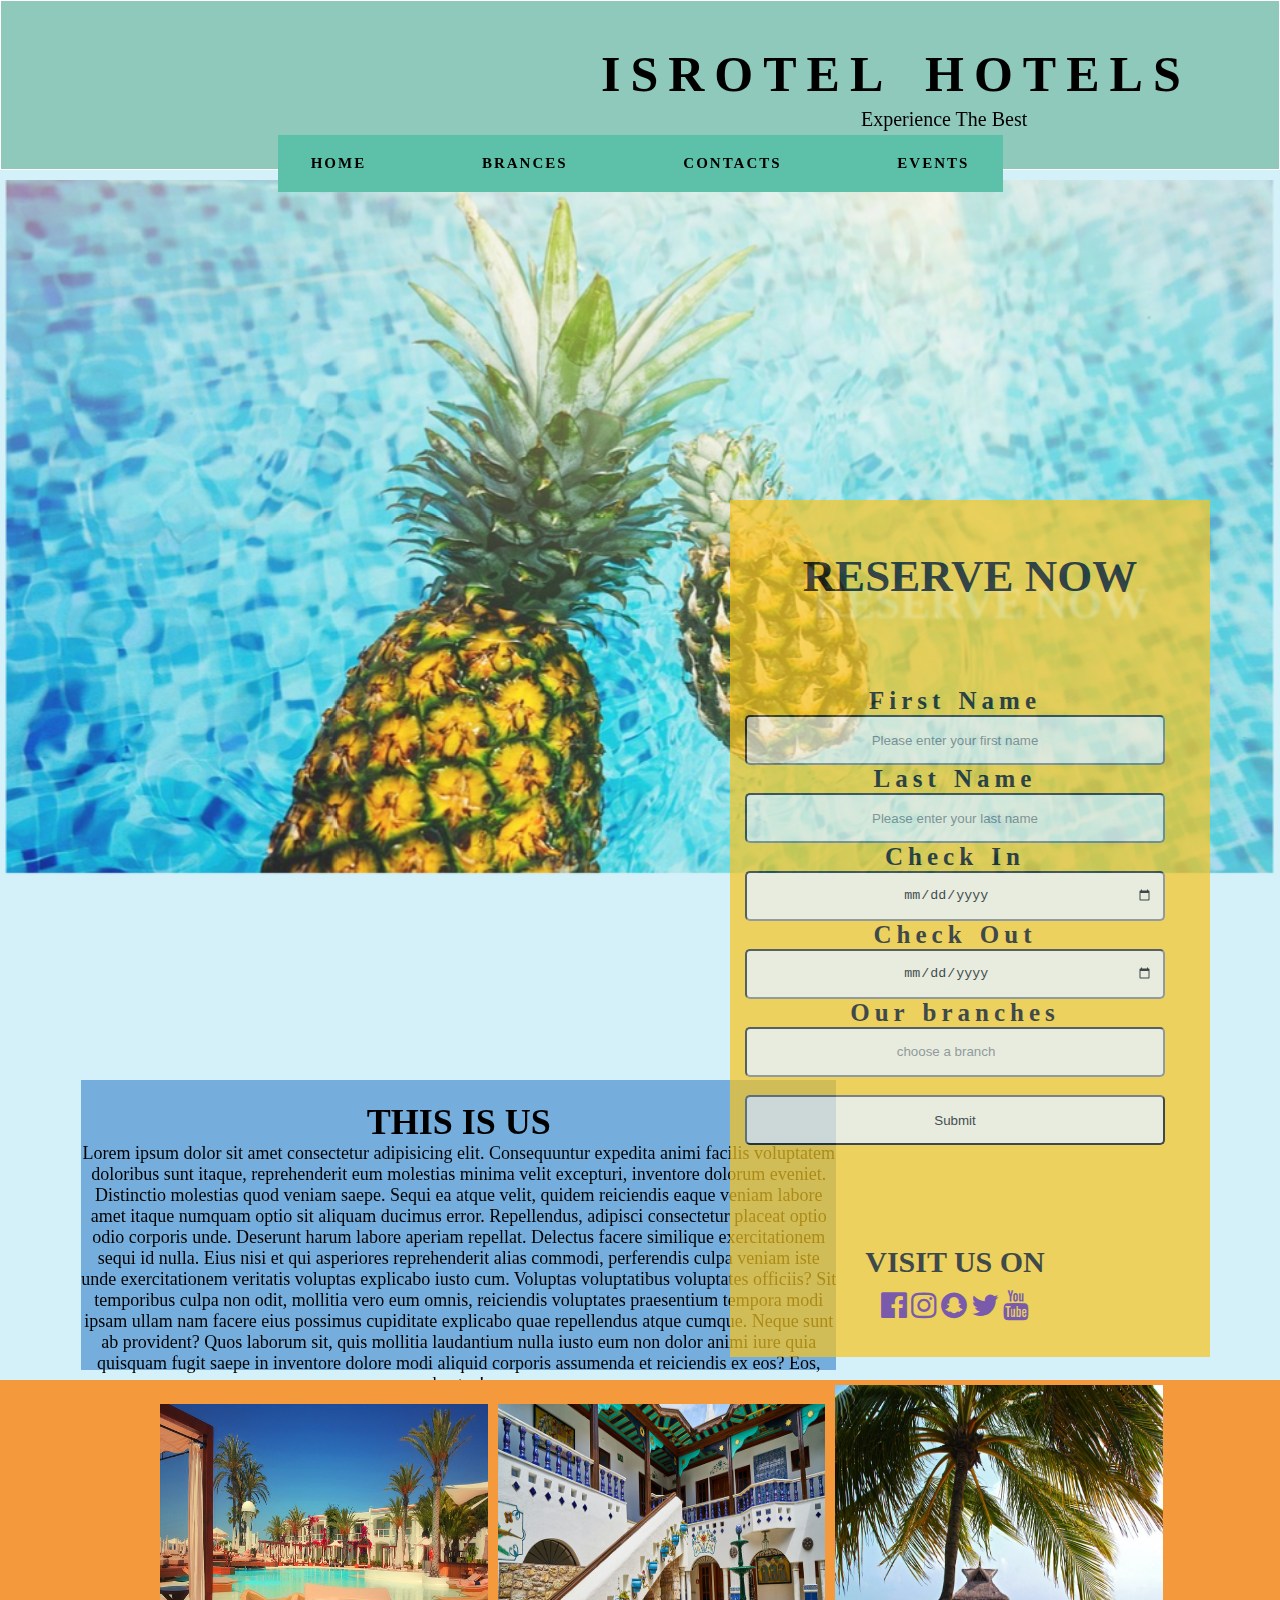
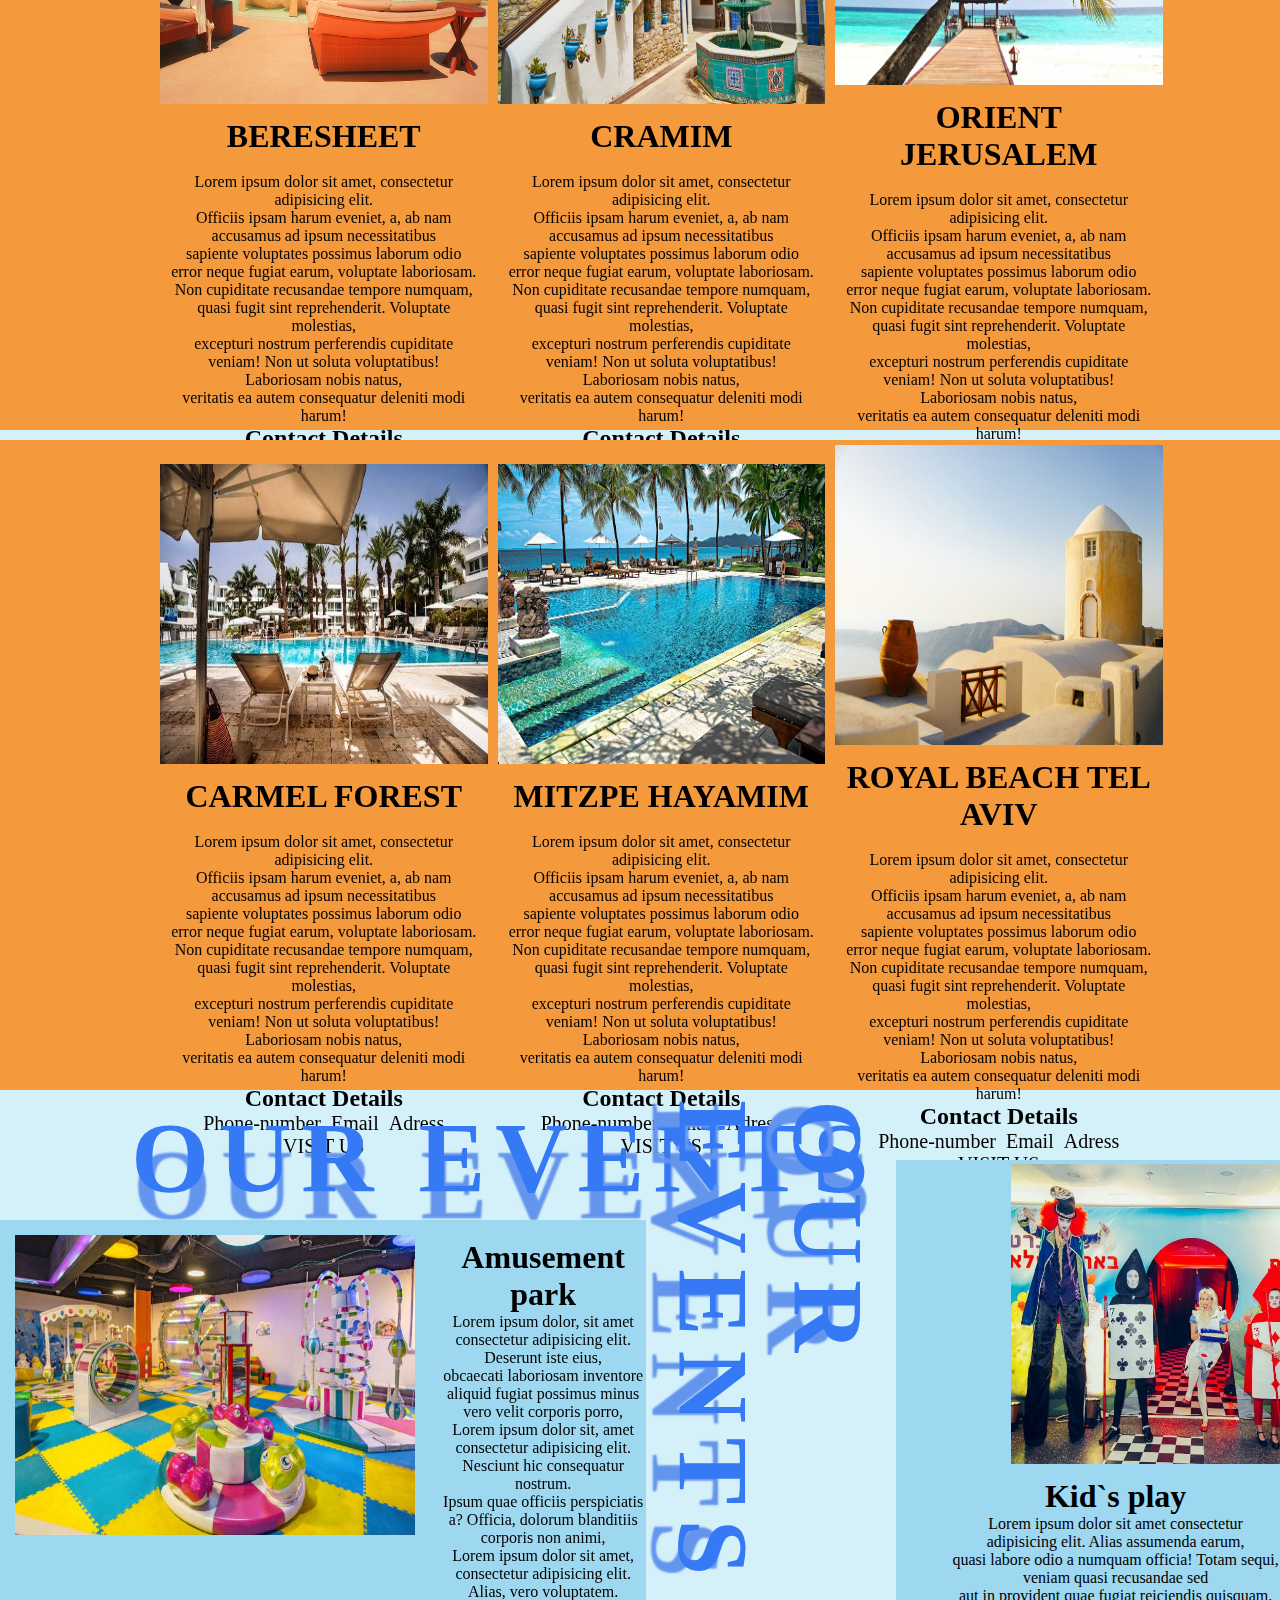
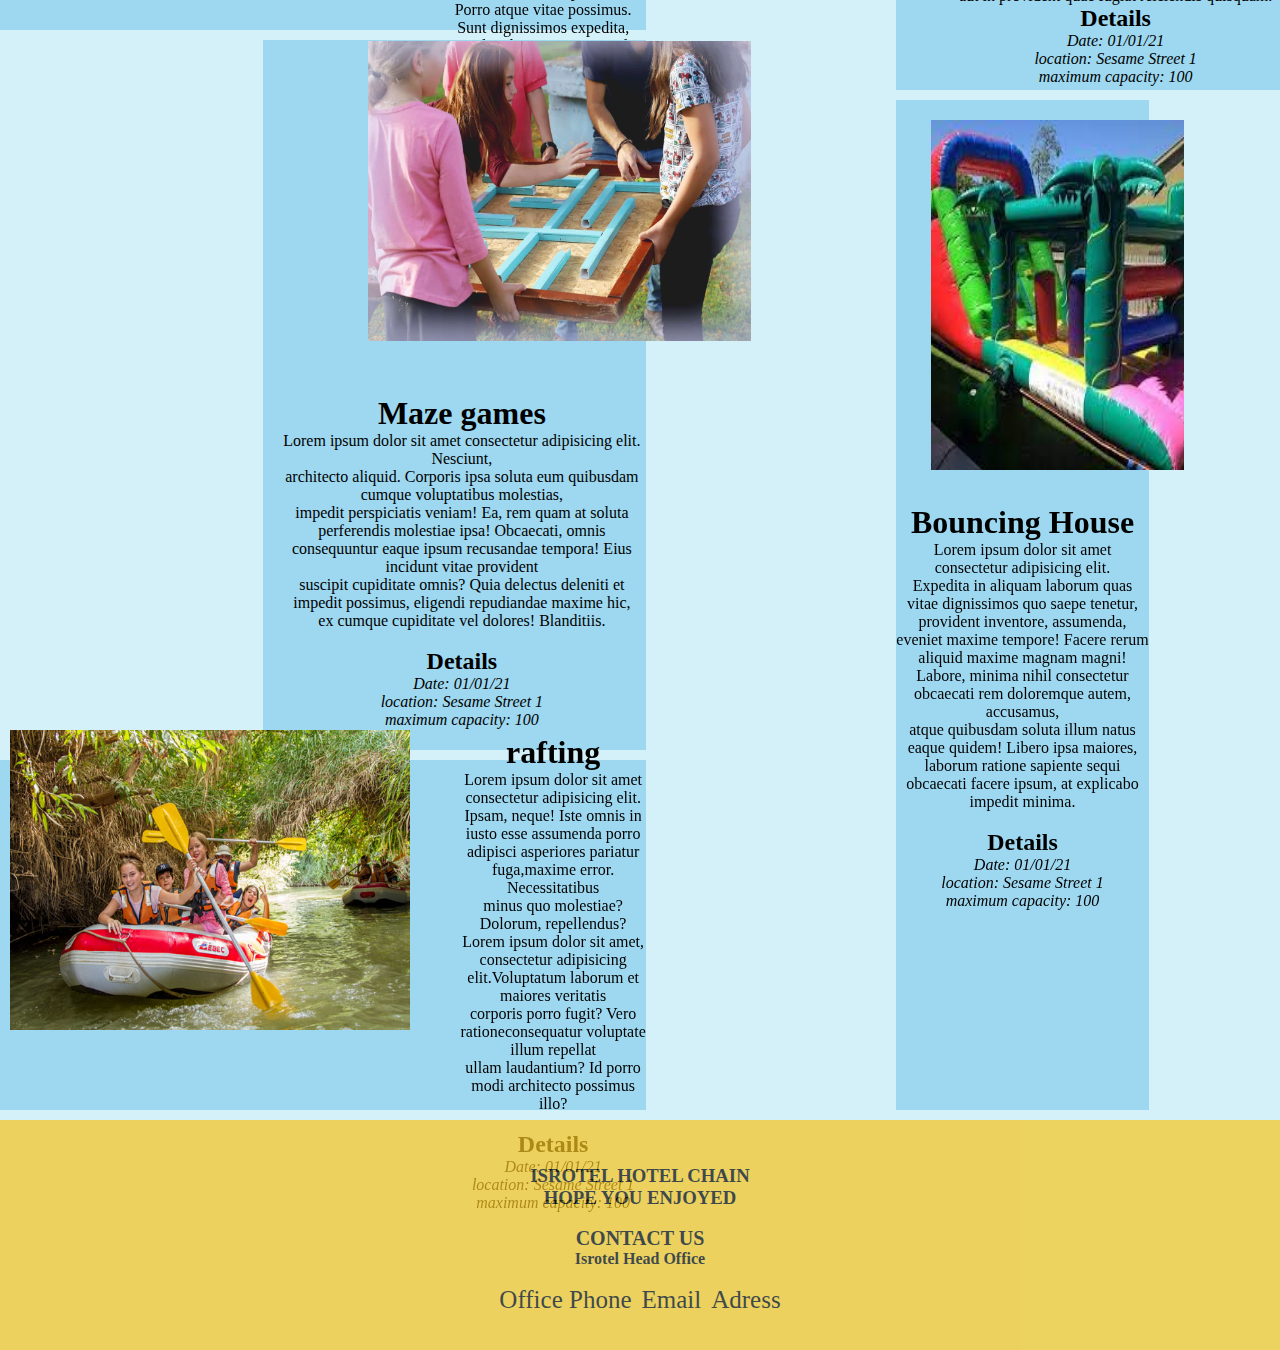
<file: index.html>
<!DOCTYPE html>
<html lang="en">
<head>
    <meta charset="UTF-8">
    <meta http-equiv="X-UA-Compatible" content="IE=edge">
    <meta name="viewport" content="width=device-width, initial-scale=1.0">
    <title>Document</title>
    <link rel="stylesheet" href="https://cdnjs.cloudflare.com/ajax/libs/font-awesome/4.7.0/css/font-awesome.min.css">
    <link href="https://fonts.googleapis.com/icon?family=Material+Icons" rel="stylesheet">
    <link rel="stylesheet" href="./style.css">
</head>
<body>
    <div class="container">
        <header class="headliner" >
                <div id="head">
                   <h1>ISROTEL HOTELS</h1>
                    <p>Experience The Best</p></div>
        </header>        
            <nav class="navbar">
                <ul>
                    <li><a href="./index.html">HOME</a></li>
                    <li><a href="#branchlist">BRANCES</a></li>
                    <li><a href="#contacts">CONTACTS</a></li>
                    <li><a href="#headevents">EVENTS</a></li>  
                </ul>
            </nav>
        <section class="headimg"></section>
        <section class="sideform">
        <h1>RESERVE NOW</h1>           
            <form>
                <label for="name">First Name</label><br>
                <input type="text" placeholder="Please enter your first name" name="name"><br>
                <label for="name">Last Name</label><br>
                <input type="text" placeholder="Please enter your last name" name="name"><br>
                <label for="CheckIN">Check In</label><br>
                <input type="date" name="CheckIN"><br>
                <label for="CheckOut">Check Out</label><br>
                <input type="date" name="CheckOut"><br>
                <label for="Brach">Our branches</label><br>
                <input list="braches" placeholder="choose a branch" name="Brach"><br>
                <datalist id="braches"><br>
                    <option value="BERESHEET"></option>                   
                    <option value="CRAMIM"></option>
                    <option value="ORIENT JERUSALEM"></option>
                    <option value="CARMEL FOREST"></option>
                    <option value="MITZPE HAYAMIM"></option>
                    <option value="ROYAL BEACH TEL AVIV"></option>
                </datalist>
                <br>
                <input type="submit">
            <section class="icons">
                <p>VISIT US ON</p>
                <ul>
                <li><a href=""><i class="fa fa-facebook-official"></i></a></li>
                <li><a href=""><i class="fa fa-instagram"></i></li></a>
                <li><a href=""><i class="fa fa-snapchat"></i></a></li>
                <li><a href=""><i class="fa fa-twitter"></i></a></li>
                <li><a href=""><i class="fa fa-youtube"></i></a></li>
                </ul>
            </section>
            </form>
            
        </section>
        <section class="main">
            <br>
            <h1>THIS IS US</h1>
            <P> Lorem ipsum dolor sit amet consectetur adipisicing elit. Consequuntur expedita animi facilis voluptatem doloribus sunt itaque, reprehenderit eum molestias minima velit excepturi, inventore dolorum eveniet. Distinctio molestias quod veniam saepe.
            Sequi ea atque velit, quidem reiciendis eaque veniam labore amet itaque numquam optio sit aliquam ducimus error. Repellendus, adipisci consectetur placeat optio odio corporis unde. Deserunt harum labore aperiam repellat.
            Delectus facere similique exercitationem sequi id nulla. Eius nisi et qui asperiores reprehenderit alias commodi, perferendis culpa veniam iste unde exercitationem veritatis voluptas explicabo iusto cum. Voluptas voluptatibus voluptates officiis?
            Sit temporibus culpa non odit, mollitia vero eum omnis, reiciendis voluptates praesentium tempora modi ipsam ullam nam facere eius possimus cupiditate explicabo quae repellendus atque cumque. Neque sunt ab provident?
            Quos laborum sit, quis mollitia laudantium nulla iusto eum non dolor animi iure quia quisquam fugit saepe in inventore dolore modi aliquid corporis assumenda et reiciendis ex eos? Eos, beatae!
        </section>    
            <section id="branchlist" class="imgGallary">
                <div class="branchimg">        
                <img src="./IMAGES/resort-.jpg" width="500px" height="300px" alt="mitzpe hotel img">
                <div class="imgH">
                        <p><h1>BERESHEET</h1></br>
                        Lorem ipsum dolor sit amet, consectetur adipisicing elit.<br>
                            Officiis ipsam harum eveniet, a, ab nam accusamus ad ipsum necessitatibus<br>
                            sapiente voluptates possimus laborum odio error neque fugiat earum, voluptate laboriosam.<br>
                            Non cupiditate recusandae tempore numquam, quasi fugit sint reprehenderit. Voluptate molestias,<br>
                            excepturi nostrum perferendis cupiditate veniam! Non ut soluta voluptatibus! Laboriosam nobis natus,<br>
                            veritatis ea autem consequatur deleniti modi harum!<br>
                            <h2>Contact Details</h2>
                            <a href="https://wa.me/97286598000">Phone-number</a>
                            <a href="mailto:userBR-GSRV1@isrotel.co.il">Email</a>
                            <a href="https://goo.gl/maps/JiY5EsJdCJjMgW939">Adress</a><br>
                            <a href="./bereshit.html">VISIT US</a>
                        </p> 
                        </div>   
                    </div>
                <div class="branchimg">
                    <img src="./IMAGES/hotel-2.jpg" width="500px" height="300px" alt="mitzpe hotel img">
                    <div class="imgH">
                        <p><h1>CRAMIM</h1><br>
                        Lorem ipsum dolor sit amet, consectetur adipisicing elit.<br>
                            Officiis ipsam harum eveniet, a, ab nam accusamus ad ipsum necessitatibus<br>
                            sapiente voluptates possimus laborum odio error neque fugiat earum, voluptate laboriosam.<br>
                            Non cupiditate recusandae tempore numquam, quasi fugit sint reprehenderit. Voluptate molestias,<br>
                            excepturi nostrum perferendis cupiditate veniam! Non ut soluta voluptatibus! Laboriosam nobis natus,<br>
                            veritatis ea autem consequatur deleniti modi harum!<br>
                            <h2>Contact Details</h2>
                            <a href="https://wa.me/97225489800">Phone-number</a>
                            <a href="mailto:Cr-gsrv@isrotel.co.il">Email</a>
                            <a href="https://goo.gl/maps/iyrNCNXXEiLzd2YM7">Adress</a><br>
                            <a href="./CRAMIM/cramim.html">VISIT US</a>
                        </p>
                    </div>
                </div>

                <div class="branchimg">
                    <img src="./IMAGES/beach-.jpg" width="500px" height="300px" alt="mitzpe hotel img">
                    <div class="imgH">
                        <p><h1>ORIENT JERUSALEM</h1><br>
                        Lorem ipsum dolor sit amet, consectetur adipisicing elit.<br>
                            Officiis ipsam harum eveniet, a, ab nam accusamus ad ipsum necessitatibus<br>
                            sapiente voluptates possimus laborum odio error neque fugiat earum, voluptate laboriosam.<br>
                            Non cupiditate recusandae tempore numquam, quasi fugit sint reprehenderit. Voluptate molestias,<br>
                            excepturi nostrum perferendis cupiditate veniam! Non ut soluta voluptatibus! Laboriosam nobis natus,<br>
                            veritatis ea autem consequatur deleniti modi harum!<br>
                            <h2>Contact Details</h2>
                            <a href="https://wa.me/97225699090">Phone-number</a>
                            <a href="mailto:DanielA@isrotel.co.il ">Email</a>
                            <a href="https://goo.gl/maps/wKkCfSAiiq2TgwDc7">Adress</a><br>
                            <a href="./ORIENT JERUSALEM/index.html">VISIT US</a>
                        </p>
                    </div>
                </div>
            </section>


            <section class="branchGallary">
                <div class="branches">
                    <img src="./IMAGES/Astral palma2.jpg" width="500px" height="300px" alt="mitzpe hotel img">
                    <div class="imgcards">
                        <p><h1>CARMEL FOREST</h1><br>
                         Lorem ipsum dolor sit amet, consectetur adipisicing elit.<br>
                            Officiis ipsam harum eveniet, a, ab nam accusamus ad ipsum necessitatibus<br>
                            sapiente voluptates possimus laborum odio error neque fugiat earum, voluptate laboriosam.<br>
                            Non cupiditate recusandae tempore numquam, quasi fugit sint reprehenderit. Voluptate molestias,<br>
                            excepturi nostrum perferendis cupiditate veniam! Non ut soluta voluptatibus! Laboriosam nobis natus,<br>
                            veritatis ea autem consequatur deleniti modi harum!<br>
                            <h2>Contact Details</h2>
                            <a href="https://wa.me/97286598000">Phone-number</a>
                            <a href="mailto:userBR-GSRV1@isrotel.co.il">Email</a>
                            <a href="https://goo.gl/maps/JiY5EsJdCJjMgW939">Adress</a><br>
                            <a href="#">VISIT US</a>
                        </p>
                    </div>
                </div>
                
                <div class="branches">
                    <img src="./IMAGES/swimming.jpg" width="500px" height="300px" alt="mitzpe hotel img">
                    <div class="imgcards">
                        <p><h1>MITZPE HAYAMIM</h1><br>
                        Lorem ipsum dolor sit amet, consectetur adipisicing elit.<br>
                            Officiis ipsam harum eveniet, a, ab nam accusamus ad ipsum necessitatibus<br>
                            sapiente voluptates possimus laborum odio error neque fugiat earum, voluptate laboriosam.<br>
                            Non cupiditate recusandae tempore numquam, quasi fugit sint reprehenderit. Voluptate molestias,<br>
                            excepturi nostrum perferendis cupiditate veniam! Non ut soluta voluptatibus! Laboriosam nobis natus,<br>
                            veritatis ea autem consequatur deleniti modi harum!<br>
                            <h2>Contact Details</h2>
                            <a href="https://wa.me/97286598000">Phone-number</a>
                            <a href="mailto:userBR-GSRV1@isrotel.co.il">Email</a>
                            <a href="https://goo.gl/maps/JiY5EsJdCJjMgW939">Adress</a><br>
                            <a href="#">VISIT US</a>
                        </p>
                    </div>
                </div>

                <div class="branches">

                    <img src="./IMAGES/building-.jpg" width="500px" height="300px" alt="mitzpe hotel img">
                    <div class="imgcards">
                        <p><h1>ROYAL BEACH TEL AVIV</h1><br>
                        Lorem ipsum dolor sit amet, consectetur adipisicing elit.<br>
                            Officiis ipsam harum eveniet, a, ab nam accusamus ad ipsum necessitatibus<br>
                            sapiente voluptates possimus laborum odio error neque fugiat earum, voluptate laboriosam.<br>
                            Non cupiditate recusandae tempore numquam, quasi fugit sint reprehenderit. Voluptate molestias,<br>
                            excepturi nostrum perferendis cupiditate veniam! Non ut soluta voluptatibus! Laboriosam nobis natus,<br>
                            veritatis ea autem consequatur deleniti modi harum!<br>
                            <h2>Contact Details</h2>
                            <a href="https://wa.me/97286598000">Phone-number</a>
                            <a href="mailto:userBR-GSRV1@isrotel.co.il">Email</a>
                            <a href="https://goo.gl/maps/JiY5EsJdCJjMgW939">Adress</a><br>
                            <a href="#">VISIT US</a>
                        </p>
                    </div>
                </div>
            </section>
            <div id="headevents"><h1>OUR EVENTS</h1></div>
            <div id="headeventsvlr"><h1>OUR EVENTS</h1></div>
            <section class="imgEventOne">
                <div id="event">
                    <img src="./IMAGES/KIDS-ATTRACTONS-4.jpg" width="400px" height="300px">
                    <div class="imgtext"><h1>Amusement park</h1>
                    <p>Lorem ipsum dolor, sit amet consectetur adipisicing elit. Deserunt iste eius,<br>
                         obcaecati laboriosam inventore aliquid fugiat possimus minus vero velit corporis porro,<br>
                         Lorem ipsum dolor sit, amet consectetur adipisicing elit. Nesciunt hic consequatur nostrum. <br>
                         Ipsum quae officiis perspiciatis a? Officia, dolorum blanditiis corporis non animi,<br>
                          Lorem ipsum dolor sit amet, consectetur adipisicing elit. Alias, vero voluptatem. <br>
                          Porro atque vitae possimus. Sunt dignissimos expedita, repudiandae tempora aut odit beatae <br>
                          tempore eius dolores ratione itaque voluptas reiciendis. quae doloremque quidem earum esse laudantium dolorem.<br>
                           dolorem mollitia assumenda veritatis eaque beatae nisi doloremque!</p><br>
                           <h2>Details</h2>
                           <address>
                               Date: 01/01/21<br>
                               location: Sesame Street 1<br>
                               maximum capacity: 100<br>
                           </address>
                    </div>
                </div>
            </section>

            <section class="imgEventTwo">
                <div id="event">
                    <img src="./IMAGES/הצגת ילדים.jpg" width="400px" height="300px">
                    <div class="imgtext"><h1>Kid`s play</h1>
                    <p>Lorem ipsum dolor sit amet consectetur adipisicing elit. Alias assumenda earum,<br>
                         quasi labore odio a numquam officia! Totam sequi, veniam quasi recusandae sed<br>
                          aut in provident quae fugiat reiciendis quisquam.<br>
                          <h2>Details</h2>
                          <address>
                              Date: 01/01/21<br>
                              location: Sesame Street 1<br>
                              maximum capacity: 100<br>
                          </address>
                </div>
            </section>   
            
            <section class="imgEventThree">
                <div id="event">
                    <img src="./IMAGES/compressed.jpg" width="400px" height="300px">
                    <div class="imgtext"><h1>Maze games</h1>
                    <p>Lorem ipsum dolor sit amet consectetur adipisicing elit. Nesciunt, <br>
                        architecto aliquid. Corporis ipsa soluta eum quibusdam cumque voluptatibus molestias,<br>
                         impedit perspiciatis veniam! Ea, rem quam at soluta perferendis molestiae ipsa!
                    Obcaecati, omnis consequuntur eaque ipsum recusandae tempora! Eius incidunt vitae provident<br>
                     suscipit cupiditate omnis? Quia delectus deleniti et impedit possimus, eligendi repudiandae maxime hic,<br>
                      ex cumque cupiditate vel dolores! Blanditiis.</p><br>
                      <h2>Details</h2>
                            <address>
                                Date: 01/01/21<br>
                                location: Sesame Street 1<br>
                                maximum capacity: 100<br>
                            </address>
                    </div>
                </div>
            </section>


            <section class="imgEventFour">
                <div id="event">
                    <img src="./IMAGES/download.jpeg" width="350px" height="350px">
                    <div class="imgtext"><h1>Bouncing House</h1>
                    <p>Lorem ipsum dolor sit amet consectetur adipisicing elit.<br>
                        Expedita in aliquam laborum quas vitae dignissimos quo saepe tenetur, <br>
                        provident inventore, assumenda, eveniet maxime tempore! Facere rerum aliquid maxime magnam magni!<br>
                    Labore, minima nihil consectetur obcaecati rem doloremque autem, accusamus,<br>
                     atque quibusdam soluta illum natus eaque quidem! Libero ipsa maiores,<br>
                     laborum ratione sapiente sequi obcaecati facere ipsum, at explicabo impedit minima.</p><br>
                     <h2>Details</h2>
                     <address>
                         Date: 01/01/21<br>
                         location: Sesame Street 1<br>
                         maximum capacity: 100<br>
                     </address>
                    </div>
                </div>
            </section>

            <section class="imgEventFifth">
                <div id="event">
                    <img src="./IMAGES/galil-attractions.jpg" width="400px" height="300px">
                    <div class="imgtext"><h1>rafting</h1>
                    <p>Lorem ipsum dolor sit amet consectetur adipisicing elit.<br>
                         Ipsam, neque! Iste omnis in iusto esse assumenda porro<br> 
                          adipisci asperiores pariatur fuga,maxime error. Necessitatibus<br> 
                          minus quo molestiae? Dolorum, repellendus? Lorem ipsum dolor sit amet,<br> 
                          consectetur adipisicing elit.Voluptatum laborum et maiores veritatis<br>  
                          corporis porro fugit? Vero rationeconsequatur voluptate illum repellat<br>
                            ullam laudantium? Id porro modi architecto possimus illo?</p><br>
                            <h2>Details</h2>
                            <address>
                                Date: 01/01/21<br>
                                location: Sesame Street 1<br>
                                maximum capacity: 100<br>
                            </address>
                        </div>
                </div>
            </section>


            <footer>
                <h3>ISROTEL HOTEL CHAIN<br>
                HOPE YOU ENJOYED</h3><br>
                <p id="contacts">CONTACT US</p>
                <h4>Isrotel Head Office</h4><br>
                <a href="https://wa.me/97286303381">Office Phone</a>                
                <a href="mailto:AvivitA@Isrotel.co.il">Email</a>
                <a href="https://goo.gl/maps/cJ5DqWBBvzRcV4bq5">Adress</a></p>
            
    </div>
</body>
</html>
</file>
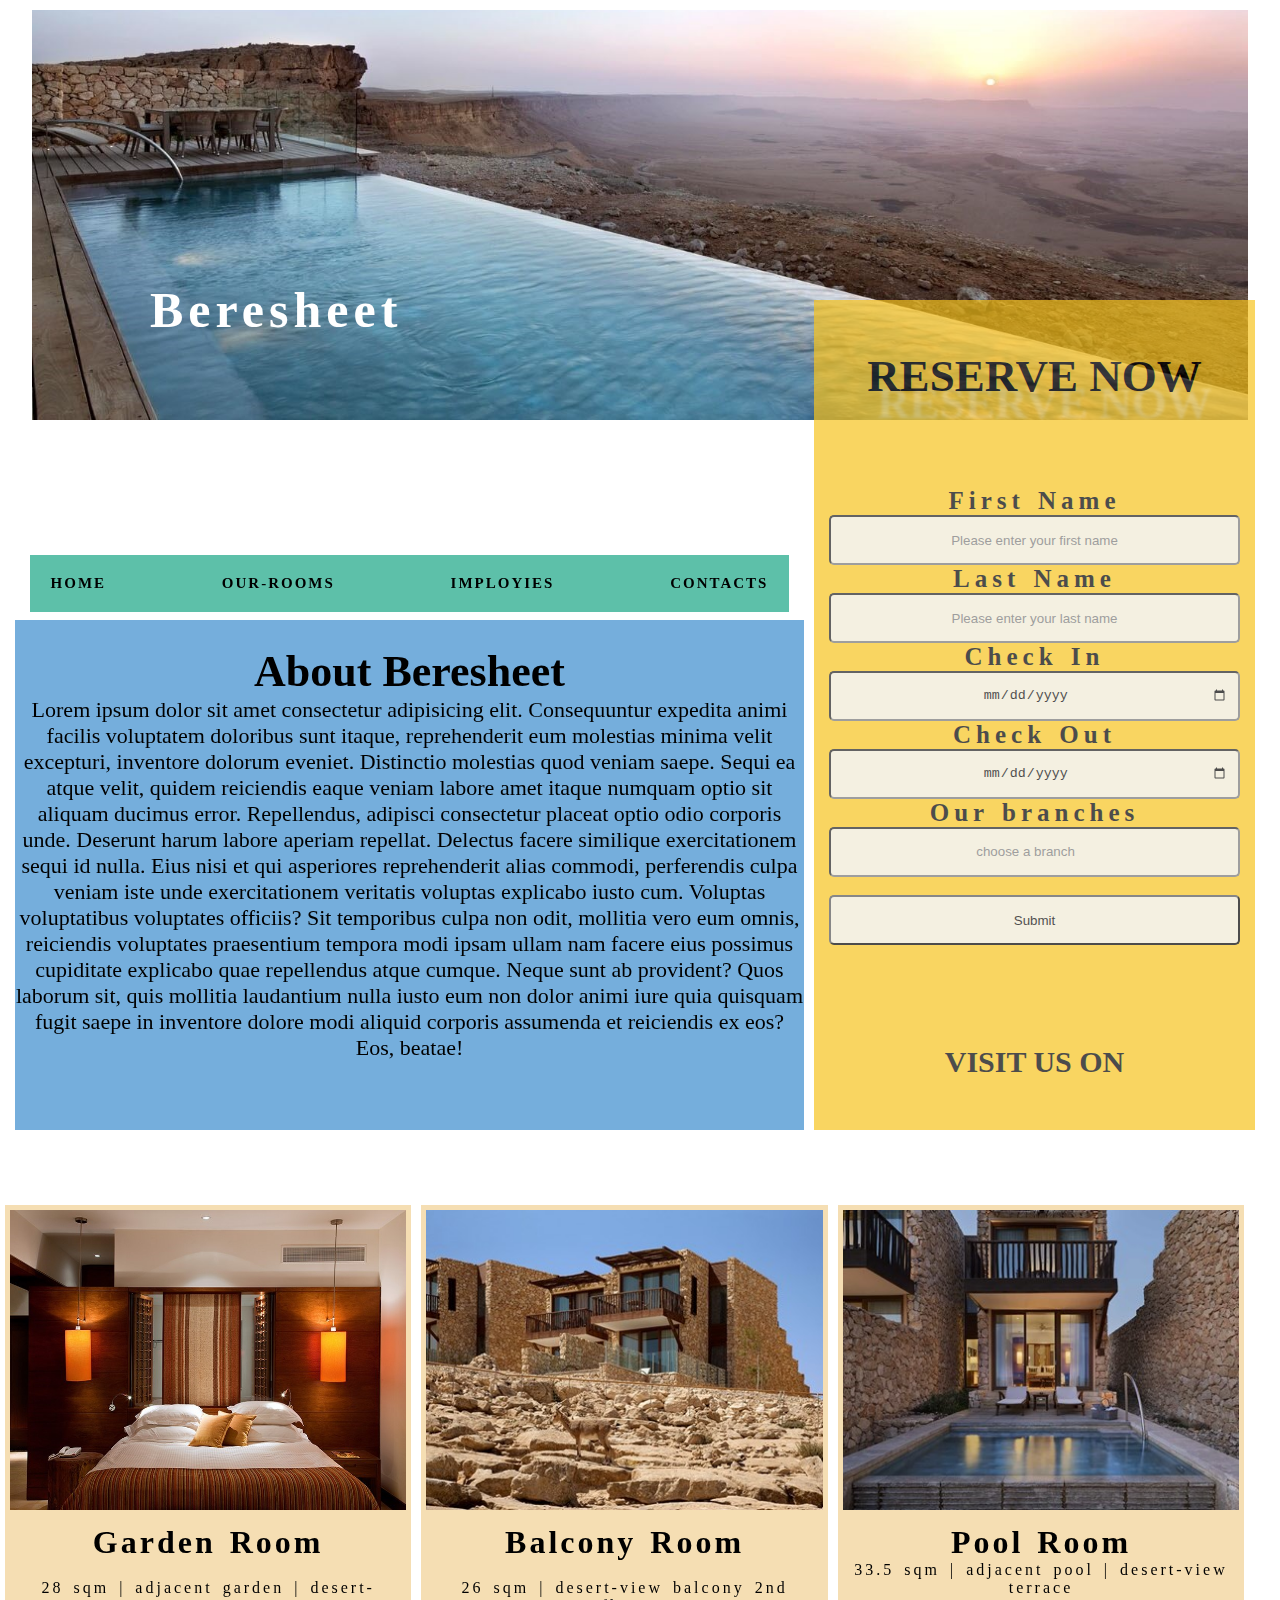
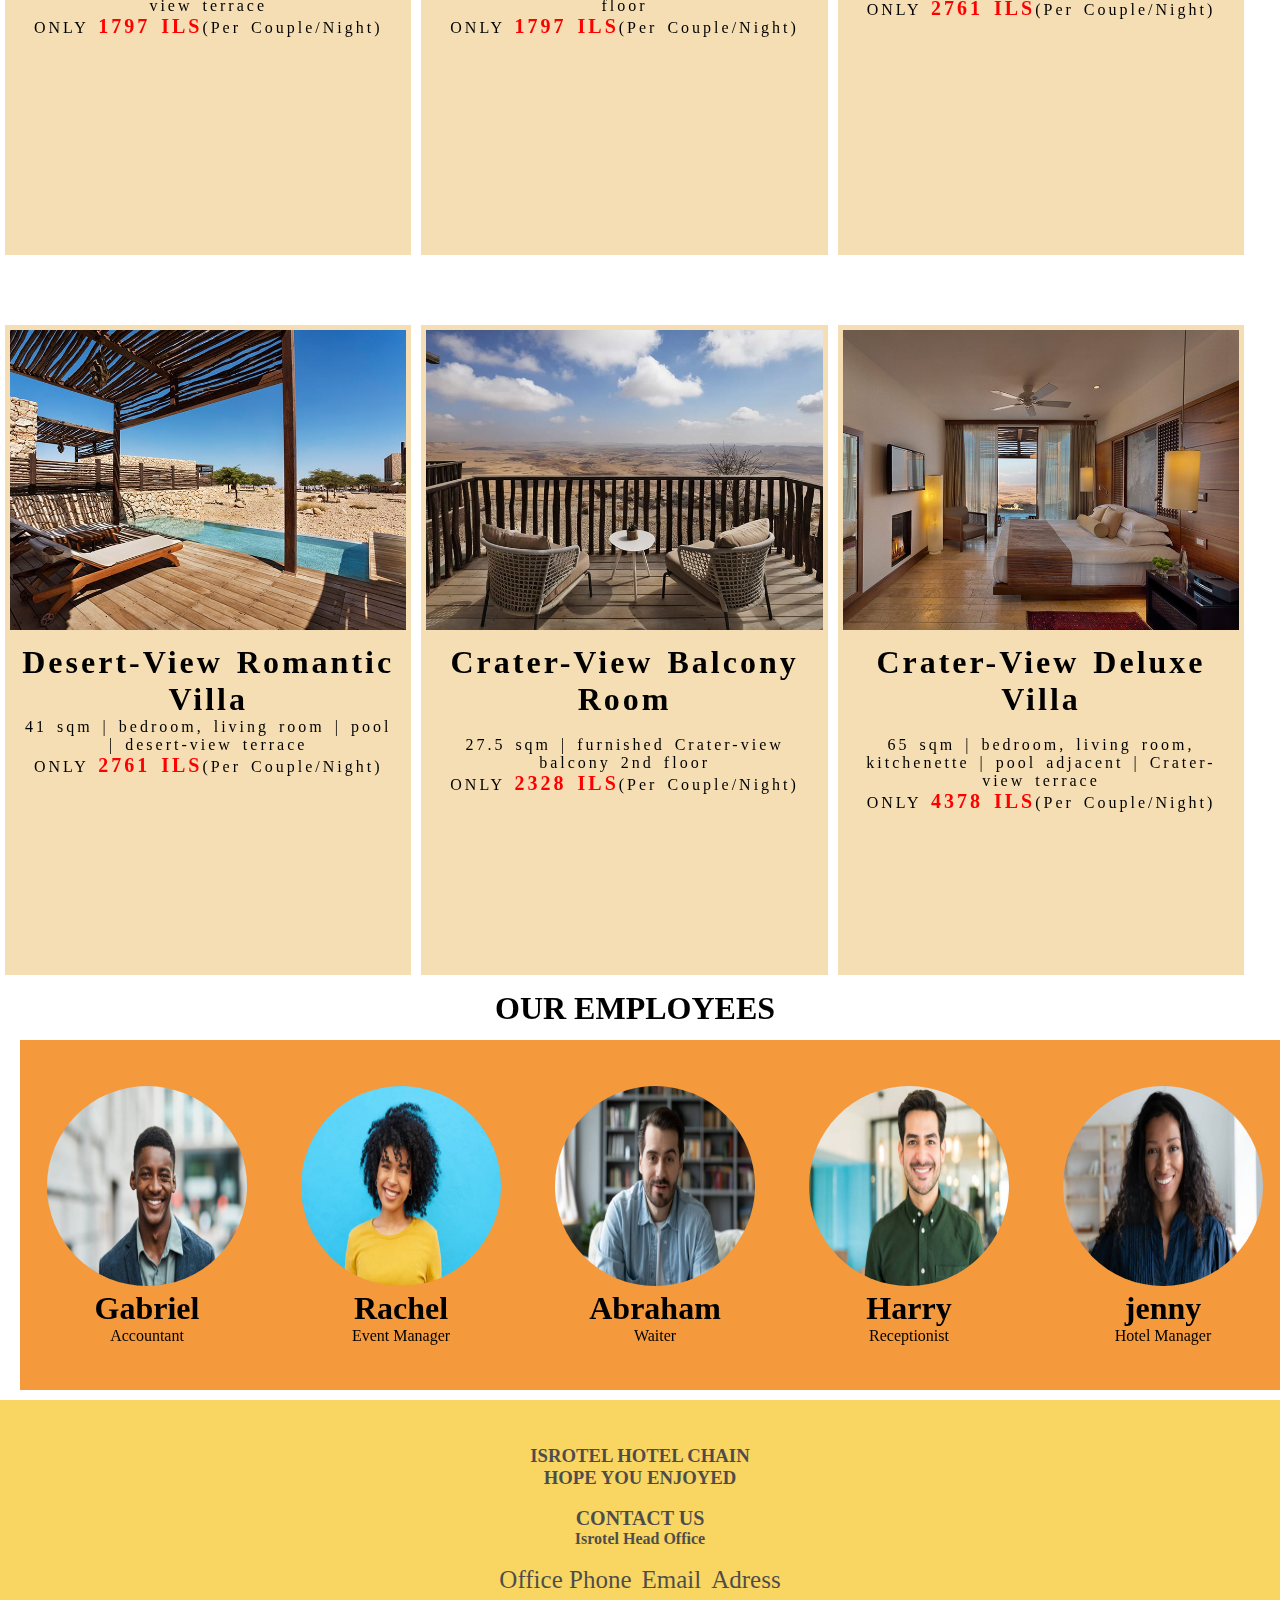
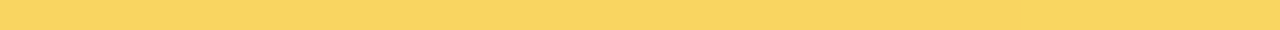
<file: BERESHIT/index.html>
<!DOCTYPE html>
<html lang="en">
<head>
    <meta charset="UTF-8">
    <meta http-equiv="X-UA-Compatible" content="IE=edge">
    <meta name="viewport" content="width=device-width, initial-scale=1.0">
    <title>Document</title>
    <link rel="stylesheet" href="./style.css">
</head>
<body>
    <div class="container">
        <header class="headimg" >
                <div id="head">
                   <h1>Beresheet</h1>
                </div>
        </header>        
            <nav class="navbar">
                <ul>
                    <li><a href="../index.html">HOME</a></li>
                    <li><a href="#roomslist">OUR-ROOMS</a></li>
                    <li><a href="#headimployee">IMPLOYIES</a></li>
                    <li><a href="#contacts">CONTACTS</a></li>
                </ul>
            </nav>
        <section class="sideform">
        <h1>RESERVE NOW</h1>           
            <form>
                <label for="name">First Name</label><br>
                <input type="text" placeholder="Please enter your first name" name="name"><br>
                <label for="name">Last Name</label><br>
                <input type="text" placeholder="Please enter your last name" name="name"><br>
                <label for="CheckIN">Check In</label><br>
                <input type="date" name="CheckIN"><br>
                <label for="CheckOut">Check Out</label><br>
                <input type="date" name="CheckOut"><br>
                <label for="Brach">Our branches</label><br>
                <input list="braches" placeholder="choose a branch" name="Brach"><br>
                <datalist id="braches"><br>
                    <option value="BERESHEET"></option>                   
                    <option value="CRAMIM"></option>
                    <option value="ORIENT JERUSALEM"></option>
                    <option value="CARMEL FOREST"></option>
                    <option value="MITZPE HAYAMIM"></option>
                    <option value="ROYAL BEACH TEL AVIV"></option>
                </datalist>
                <br>
                <input type="submit">
            <section class="icons">
                <p>VISIT US ON</p>
                <ul>
                <li><a href=""><i class="fa fa-facebook-official"></i></a></li>
                <li><a href=""><i class="fa fa-instagram"></i></li></a>
                <li><a href=""><i class="fa fa-snapchat"></i></a></li>
                <li><a href=""><i class="fa fa-twitter"></i></a></li>
                <li><a href=""><i class="fa fa-youtube"></i></a></li>
                </ul>
            </section>
            </form>
        </section>
            <section class="main">
                <br>
                <h1>About Beresheet</h1>
                <P> Lorem ipsum dolor sit amet consectetur adipisicing elit. Consequuntur expedita animi facilis voluptatem doloribus sunt itaque, reprehenderit eum molestias minima velit excepturi, inventore dolorum eveniet. Distinctio molestias quod veniam saepe.
                Sequi ea atque velit, quidem reiciendis eaque veniam labore amet itaque numquam optio sit aliquam ducimus error. Repellendus, adipisci consectetur placeat optio odio corporis unde. Deserunt harum labore aperiam repellat.
                Delectus facere similique exercitationem sequi id nulla. Eius nisi et qui asperiores reprehenderit alias commodi, perferendis culpa veniam iste unde exercitationem veritatis voluptas explicabo iusto cum. Voluptas voluptatibus voluptates officiis?
                Sit temporibus culpa non odit, mollitia vero eum omnis, reiciendis voluptates praesentium tempora modi ipsam ullam nam facere eius possimus cupiditate explicabo quae repellendus atque cumque. Neque sunt ab provident?
                Quos laborum sit, quis mollitia laudantium nulla iusto eum non dolor animi iure quia quisquam fugit saepe in inventore dolore modi aliquid corporis assumenda et reiciendis ex eos? Eos, beatae!
            </section>    
            <section id="roomslist" class="imgGallary">
                <div id="first" class="branchimg">        
                <img src="../IMAGES/bereshit room1.jpg" width="500px" height="300px">
                <div class="imgH">
                        <h1>Garden Room</h1></br>
                        <p>28 sqm | adjacent garden | desert-view terrace</p>
                        <p>ONLY <strong><b>1797 ILS</b></strong>(Per Couple/Night) </p>
                    </div>   
                </div>
                <div id="second" class="branchimg">
                    <img src="../IMAGES/beresheet room 2.jpg" width="500px" height="300px">
                    <div class="imgH">
                        <h1>Balcony Room</h1><br>
                        <p>26 sqm | desert-view balcony 2nd floor</p>
                        <p>ONLY <strong><b>1797 ILS</b></strong>(Per Couple/Night) </p>
                    </div>
                </div>

                <div id="third" class="branchimg">
                    <img src="../IMAGES/beresheet room 3.jpg" width="500px" height="300px">
                    <div class="imgH">
                        <h1>Pool Room</h1>
                            <p>33.5 sqm | adjacent pool | desert-view terrace</p>
                            <p>ONLY <strong><b>2761 ILS</b></strong>(Per Couple/Night) </p>
                        </p>
                    </div>
                </div>
            </section>


            <section class="branchGallary">
                <div id="fourth" class="branches">
                    <img src="../IMAGES/beresheet room 4.jpg" width="500px" height="300px">
                    <div class="imgcards">
                       <h1>Desert-View Romantic Villa </h1>
                        <p>41 sqm | bedroom, living room | pool | desert-view terrace</p>
                        <p>ONLY <strong><b>2761 ILS</b></strong>(Per Couple/Night) </p>
                    </div>
                </div>
                
                <div id="fifth" class="branches">
                    <img src="../IMAGES/beresheet room 5.jpg" width="500px" height="300px">
                    <div class="imgcards">
                        <h1>Crater-View Balcony Room</h1><br>
                        <p>27.5 sqm | furnished Crater-view balcony 2nd floor</p>
                        <p>ONLY <strong><b>2328 ILS</b></strong>(Per Couple/Night) </p>
                    </div>
                </div>

                <div id="sixth" class="branches">

                    <img src="../IMAGES/beresheet room 6.jpg" width="500px" height="300px">
                    <div class="imgcards">
                        <h1>Crater-View Deluxe Villa</h1><br>
                       <p>65 sqm | bedroom, living room, kitchenette | pool adjacent | Crater-view terrace</p>
                       <p>ONLY <strong><b>4378 ILS</b></strong>(Per Couple/Night) </p>
                    </div>
                </div>
            </section>

            <div id="headimployee"><h1>OUR EMPLOYEES</h1></div>
            <section class="employees">
                <div id="first" class="employee">        
                    <img src="../IMAGES/person1.jpg" width="200px" height="200px">
                    <div class="imgD">
                            <h1>Gabriel</h1>
                            <p>Accountant</p>
                            </div>   
                        </div>


                        <div id="second" class="employee">        
                            <img src="../IMAGES/person2.jpg" width="200px" height="200px">
                            <div class="imgD">
                                    <h1>Rachel</h1>
                                    <p>Event Manager</p>
                                    </div>   
                                </div>


                                <div id="third" class="employee">        
                                    <img src="../IMAGES/person3.jpg" width="200px" height="200px">
                                    <div class="imgD">
                                           <h1>Abraham</h1>
                                           <p>Waiter</p>
                                            </div>   
                                        </div>

                                        <div id="fourth" class="employee">        
                                            <img src="../IMAGES/person 4.jpg" width="200px" height="200px">
                                            <div class="imgD">
                                                   <h1>Harry</h1>
                                                   <p>Receptionist</p>
                                                    </div>   
                                                </div>
                                                <div id="fifth" class="employee">        
                                                    <img src="../IMAGES/person 5.jpg" width="200px" height="200px">
                                                    <div class="imgD">
                                                           <h1>jenny</h1>
                                                           <p>Hotel Manager</p>
                                                            </div>   
                                                        </div>
            </section>
            <footer>
                <h3>ISROTEL HOTEL CHAIN<br>
                HOPE YOU ENJOYED</h3><br>
                <p id="contacts">CONTACT US</p>
                <h4>Isrotel Head Office</h4><br>
                <a href="https://wa.me/97286303381">Office Phone</a>                
                <a href="mailto:AvivitA@Isrotel.co.il">Email</a>
                <a href="https://goo.gl/maps/cJ5DqWBBvzRcV4bq5">Adress</a></p>
            </footer>
        </div>
</body>
</html>
</file>
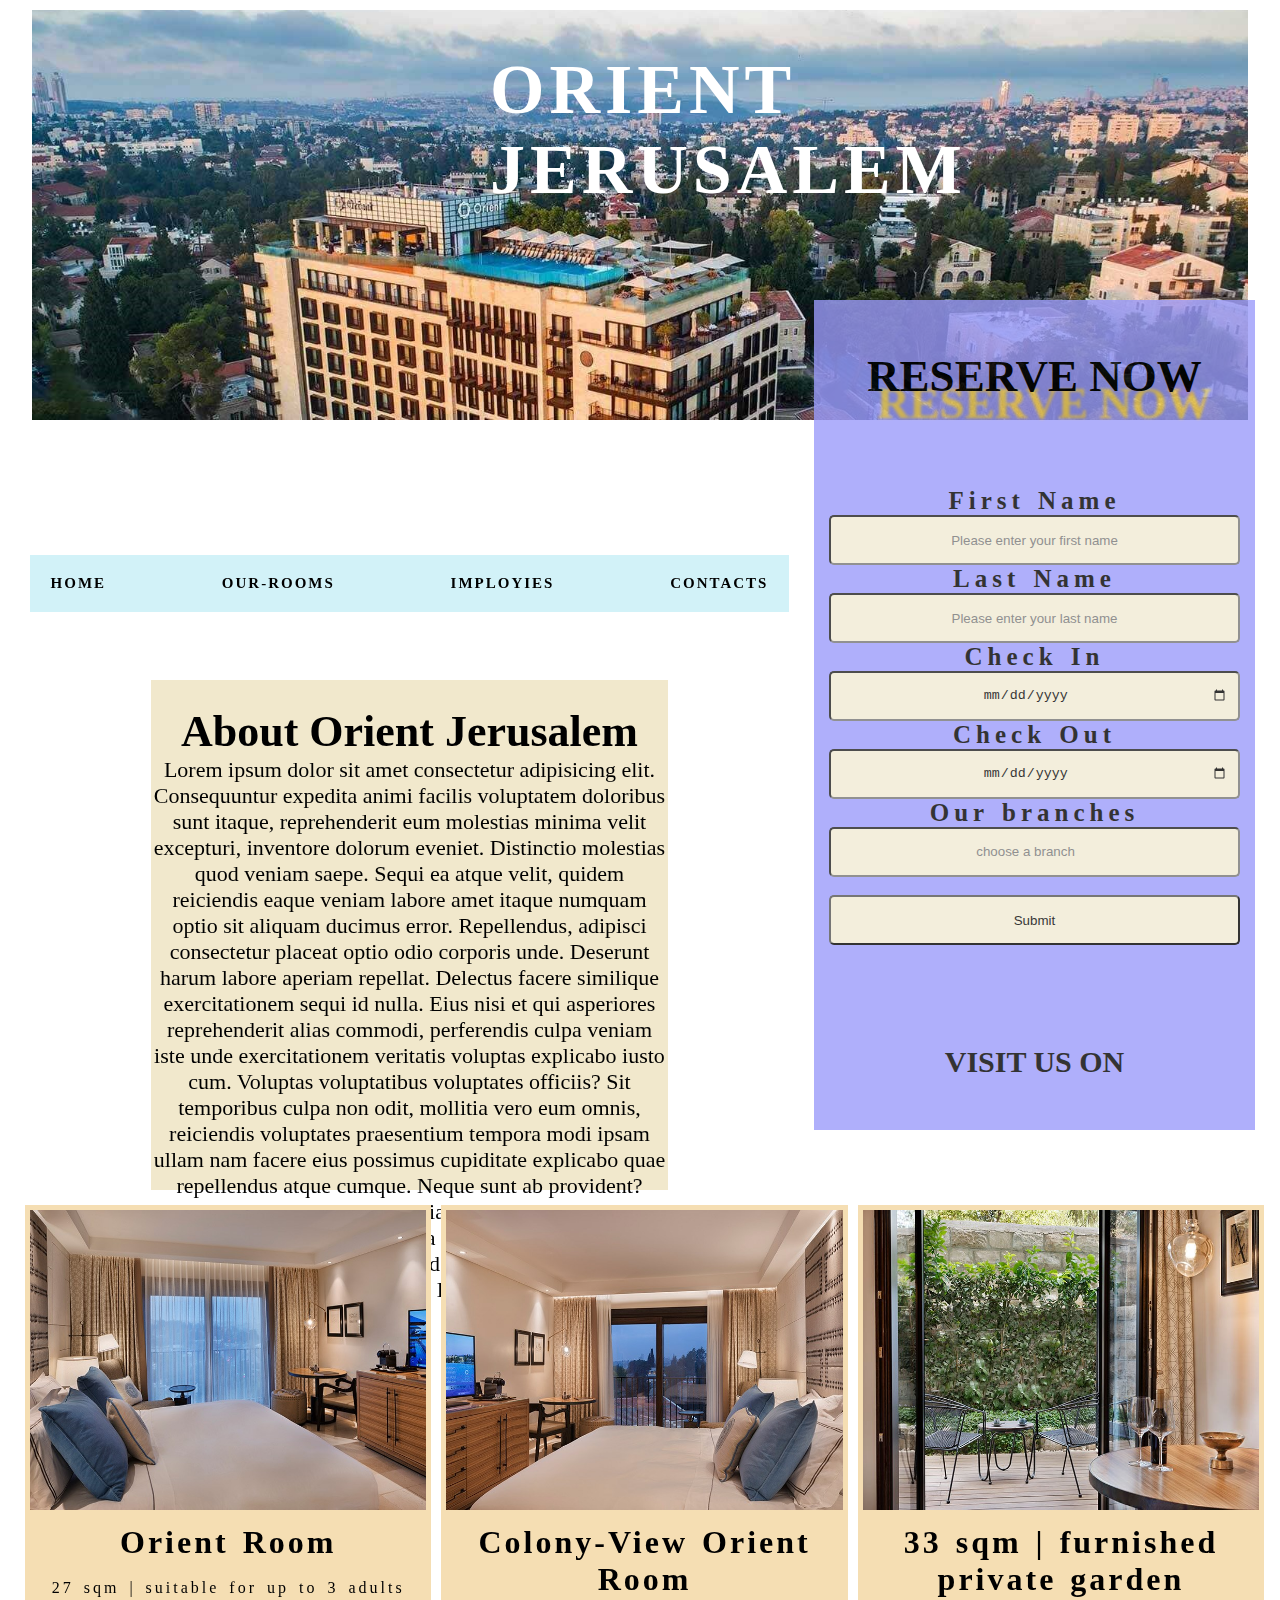
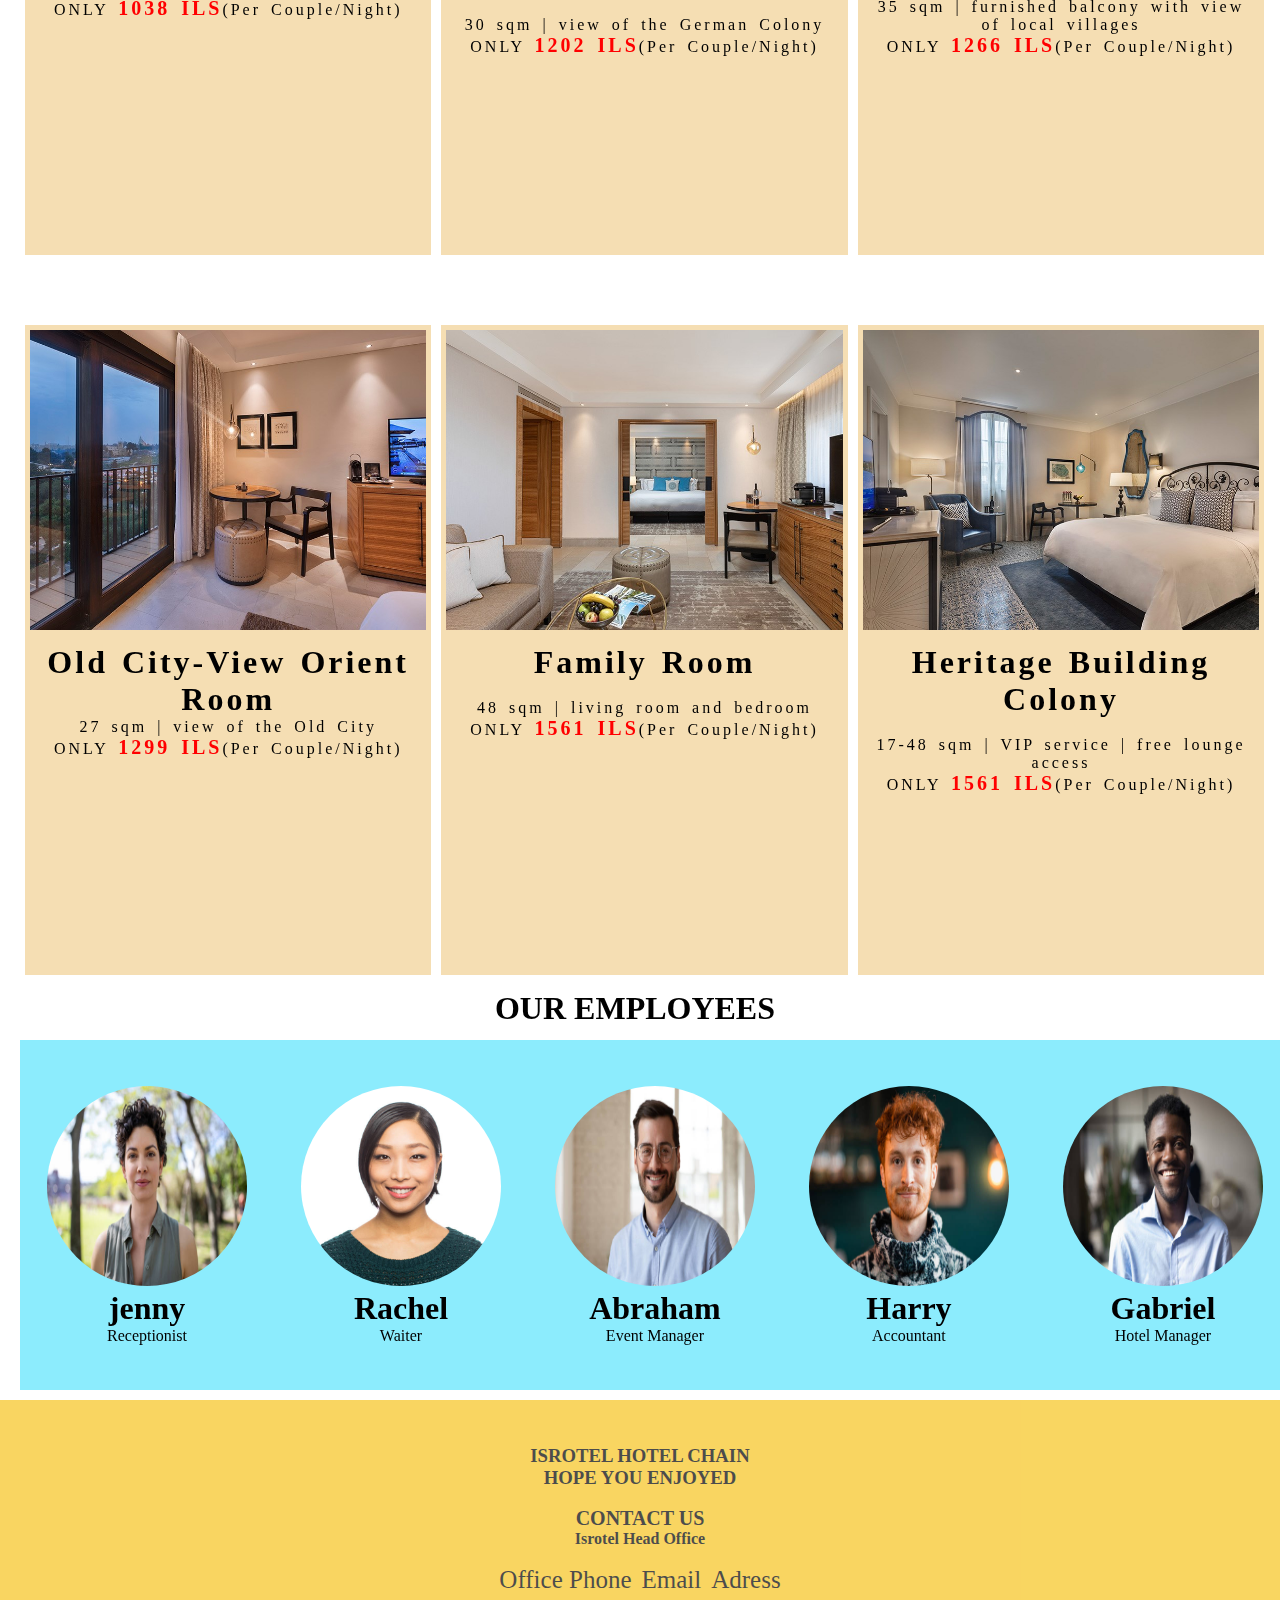
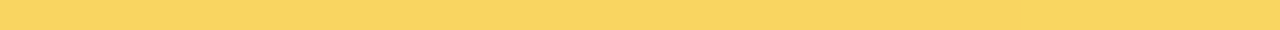
<file: ORIENT JERUSALEM/index.html>
<!DOCTYPE html>
<html lang="en">
<head>
    <meta charset="UTF-8">
    <meta http-equiv="X-UA-Compatible" content="IE=edge">
    <meta name="viewport" content="width=device-width, initial-scale=1.0">
    <title>Document</title>
    <link rel="stylesheet" href="./style.css">
</head>
<body>
    <div class="container">
        <header class="headimg" >
                <div id="head">
                   <h1>ORIENT JERUSALEM</h1>
                </div>
        </header>        
            <nav class="navbar">
                <ul>
                    <li><a href="../index.html">HOME</a></li>
                    <li><a href="#roomslist">OUR-ROOMS</a></li>
                    <li><a href="#headimployee">IMPLOYIES</a></li>
                    <li><a href="#contacts">CONTACTS</a></li>
                </ul>
            </nav>
        <section class="sideform">
        <h1>RESERVE NOW</h1>           
            <form>
                <label for="name">First Name</label><br>
                <input type="text" placeholder="Please enter your first name" name="name"><br>
                <label for="name">Last Name</label><br>
                <input type="text" placeholder="Please enter your last name" name="name"><br>
                <label for="CheckIN">Check In</label><br>
                <input type="date" name="CheckIN"><br>
                <label for="CheckOut">Check Out</label><br>
                <input type="date" name="CheckOut"><br>
                <label for="Brach">Our branches</label><br>
                <input list="braches" placeholder="choose a branch" name="Brach"><br>
                <datalist id="braches"><br>
                    <option value="BERESHEET"></option>                   
                    <option value="CRAMIM"></option>
                    <option value="ORIENT JERUSALEM"></option>
                    <option value="CARMEL FOREST"></option>
                    <option value="MITZPE HAYAMIM"></option>
                    <option value="ROYAL BEACH TEL AVIV"></option>
                </datalist>
                <br>
                <input type="submit">
            <section class="icons">
                <p>VISIT US ON</p>
                <ul>
                <li><a href=""><i class="fa fa-facebook-official"></i></a></li>
                <li><a href=""><i class="fa fa-instagram"></i></li></a>
                <li><a href=""><i class="fa fa-snapchat"></i></a></li>
                <li><a href=""><i class="fa fa-twitter"></i></a></li>
                <li><a href=""><i class="fa fa-youtube"></i></a></li>
                </ul>
            </section>
            </form>
        </section>
            <section class="main">
                <br>
                <h1>About Orient Jerusalem</h1>
                <P> Lorem ipsum dolor sit amet consectetur adipisicing elit. Consequuntur expedita animi facilis voluptatem doloribus sunt itaque, reprehenderit eum molestias minima velit excepturi, inventore dolorum eveniet. Distinctio molestias quod veniam saepe.
                Sequi ea atque velit, quidem reiciendis eaque veniam labore amet itaque numquam optio sit aliquam ducimus error. Repellendus, adipisci consectetur placeat optio odio corporis unde. Deserunt harum labore aperiam repellat.
                Delectus facere similique exercitationem sequi id nulla. Eius nisi et qui asperiores reprehenderit alias commodi, perferendis culpa veniam iste unde exercitationem veritatis voluptas explicabo iusto cum. Voluptas voluptatibus voluptates officiis?
                Sit temporibus culpa non odit, mollitia vero eum omnis, reiciendis voluptates praesentium tempora modi ipsam ullam nam facere eius possimus cupiditate explicabo quae repellendus atque cumque. Neque sunt ab provident?
                Quos laborum sit, quis mollitia laudantium nulla iusto eum non dolor animi iure quia quisquam fugit saepe in inventore dolore modi aliquid corporis assumenda et reiciendis ex eos? Eos, beatae!
            </section>    
            <section id="roomslist" class="imgGallary">
                <div id="first" class="branchimg">        
                <img src="../IMAGES/orient room1.jpg" width="500px" height="300px">
                <div class="imgH">
                        <h1>Orient Room</h1></br>
                        <p>27 sqm | suitable for up to 3 adults</p>
                        <p>ONLY <strong><b>1038 ILS</b></strong>(Per Couple/Night) </p>
                    </div>   
                </div>
                <div id="second" class="branchimg">
                    <img src="../IMAGES/orient room2.jpg" width="500px" height="300px">
                    <div class="imgH">
                        <h1>Colony-View Orient Room</h1><br>
                        <p>30 sqm | view of the German Colony</p>
                        <p>ONLY <strong><b>1202 ILS</b></strong>(Per Couple/Night) </p>
                    </div>
                </div>

                <div id="third" class="branchimg">
                    <img src="../IMAGES/orient room3.jpg" width="500px" height="300px">
                    <div class="imgH">
                        <h1>33 sqm | furnished private garden</h1>
                            <p>35 sqm | furnished balcony with view of local villages</p>
                            <p>ONLY <strong><b>1266 ILS</b></strong>(Per Couple/Night) </p>
                        </p>
                    </div>
                </div>
            </section>


            <section class="branchGallary">
                <div id="fourth" class="branches">
                    <img src="../IMAGES/orient room4.jpg" width="500px" height="300px">
                    <div class="imgcards">
                       <h1>Old City-View Orient Room</h1>
                        <p>27 sqm | view of the Old City</p>
                        <p>ONLY <strong><b>1299 ILS</b></strong>(Per Couple/Night) </p>
                    </div>
                </div>
                
                <div id="fifth" class="branches">
                    <img src="../IMAGES/orient room5.jpg" width="500px" height="300px">
                    <div class="imgcards">
                        <h1>Family Room</h1><br>
                        <p>48 sqm | living room and bedroom</p>
                        <p>ONLY <strong><b>1561 ILS</b></strong>(Per Couple/Night) </p>
                    </div>
                </div>

                <div id="sixth" class="branches">

                    <img src="..//IMAGES/orient room6.jpg" width="500px" height="300px">
                    <div class="imgcards">
                        <h1>Heritage Building Colony</h1><br>
                       <p>17-48 sqm | VIP service | free lounge access</p>
                       <p>ONLY <strong><b>1561 ILS</b></strong>(Per Couple/Night) </p>
                    </div>
                </div>
            </section>

            <div id="headimployee"><h1>OUR EMPLOYEES</h1></div>
            <section class="employees">
                <div id="first" class="employee">        
                    <img src="../IMAGES/emloyee 1.jpg" width="200px" height="200px">
                    <div class="imgD">
                        <h1>jenny</h1>    
                        <p>Receptionist</p></div>   
                        </div>


                        <div id="second" class="employee">        
                            <img src="../IMAGES/employee 2.jpg" width="200px" height="200px">
                            <div class="imgD">
                                    <h1>Rachel</h1>
                                    <p>Waiter</p>
                                    </div>   
                                </div>


                                <div id="third" class="employee">        
                                    <img src="../IMAGES/employee 3.jpg" width="200px" height="200px">
                                    <div class="imgD">
                                           <h1>Abraham</h1>
                                           <p>Event Manager</p>
                                            </div>   
                                        </div>

                                        <div id="fourth" class="employee">        
                                            <img src="../IMAGES/employee 4.jpg" width="200px" height="200px">
                                            <div class="imgD">
                                                   <h1>Harry</h1>
                                                   <p>Accountant</p>
                                                    </div>   
                                                </div>
                                                <div id="fifth" class="employee">        
                                                    <img src="../IMAGES/employee 5.jpg" width="200px" height="200px">
                                                    <div class="imgD">
                                                           <h1>Gabriel</h1>
                                                           <p>Hotel Manager</p>
                                                            </div>                                                         </div>
            </section>
            <footer>
                <h3>ISROTEL HOTEL CHAIN<br>
                HOPE YOU ENJOYED</h3><br>
                <p id="contacts">CONTACT US</p>
                <h4>Isrotel Head Office</h4><br>
                <a href="https://wa.me/97286303381">Office Phone</a>                
                <a href="mailto:AvivitA@Isrotel.co.il">Email</a>
                <a href="https://goo.gl/maps/cJ5DqWBBvzRcV4bq5">Adress</a></p>
            </footer>
        </div>
</body>
</html>
</file>
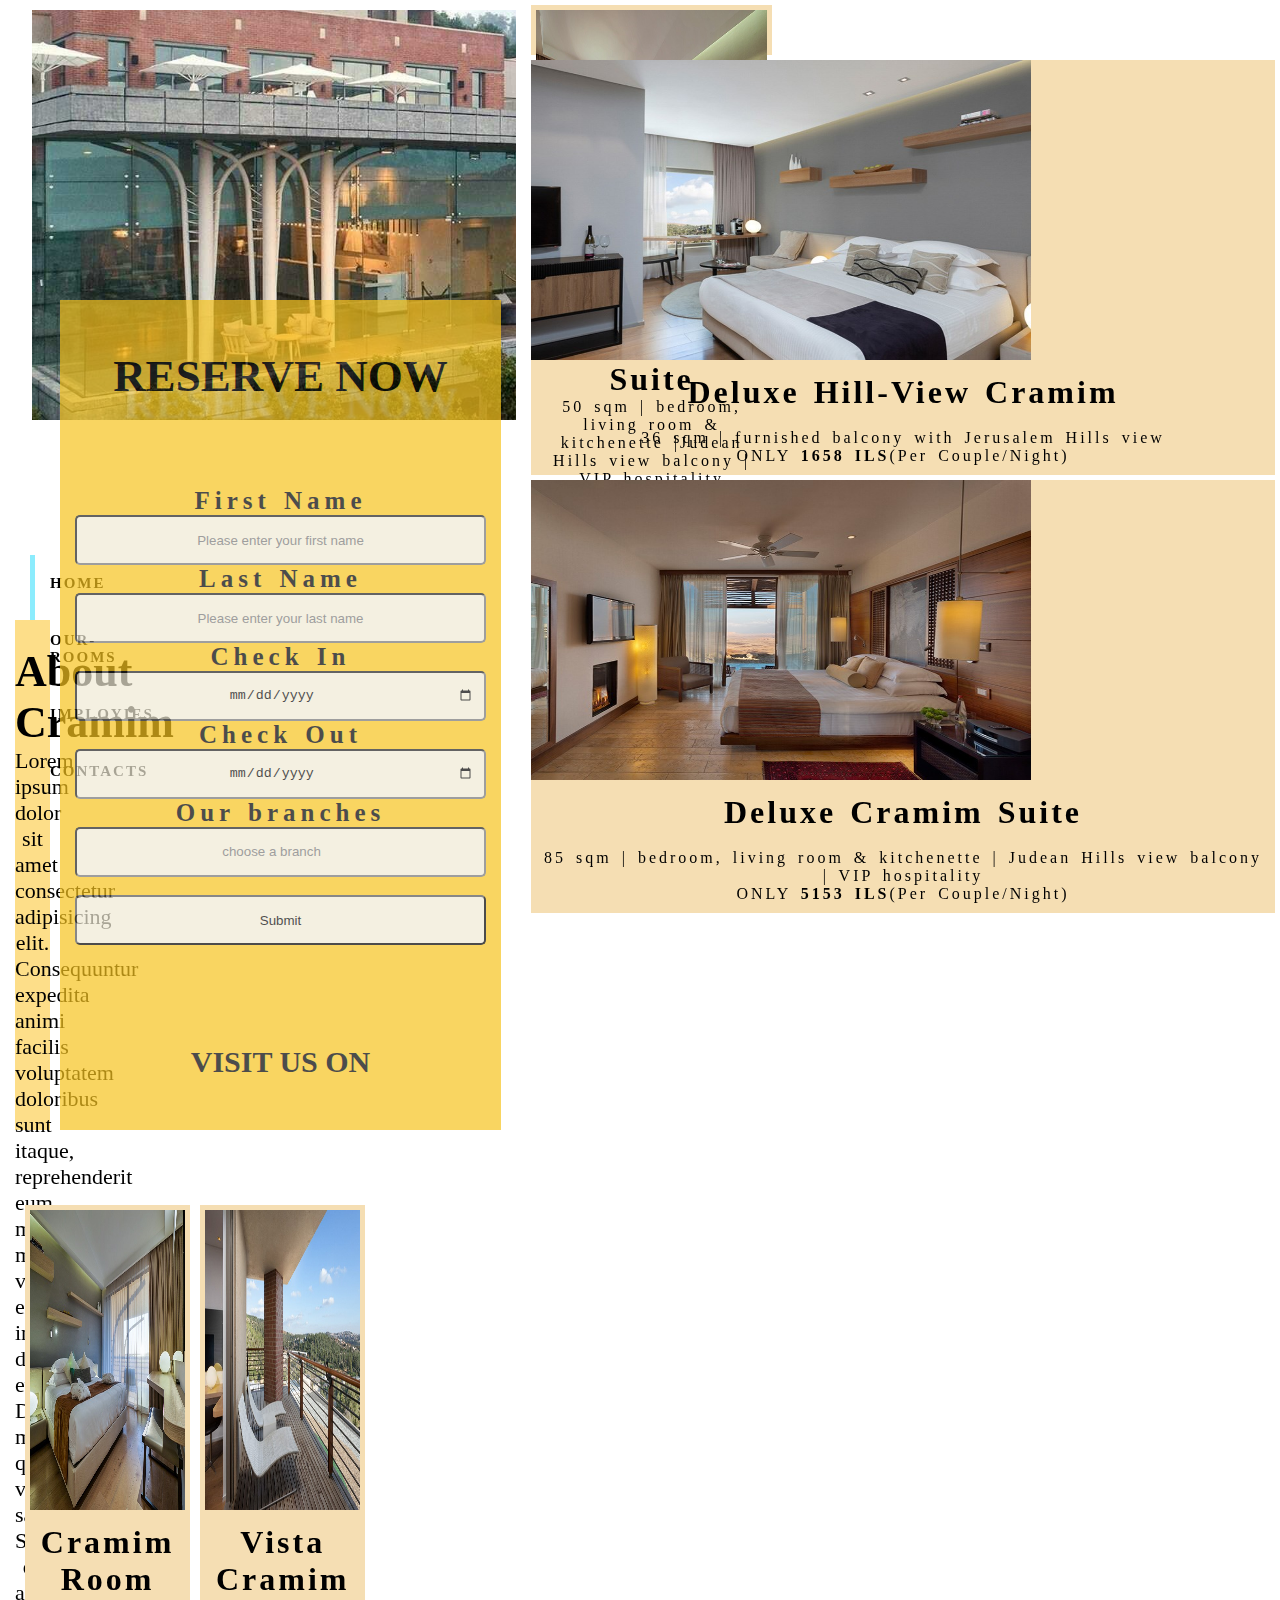
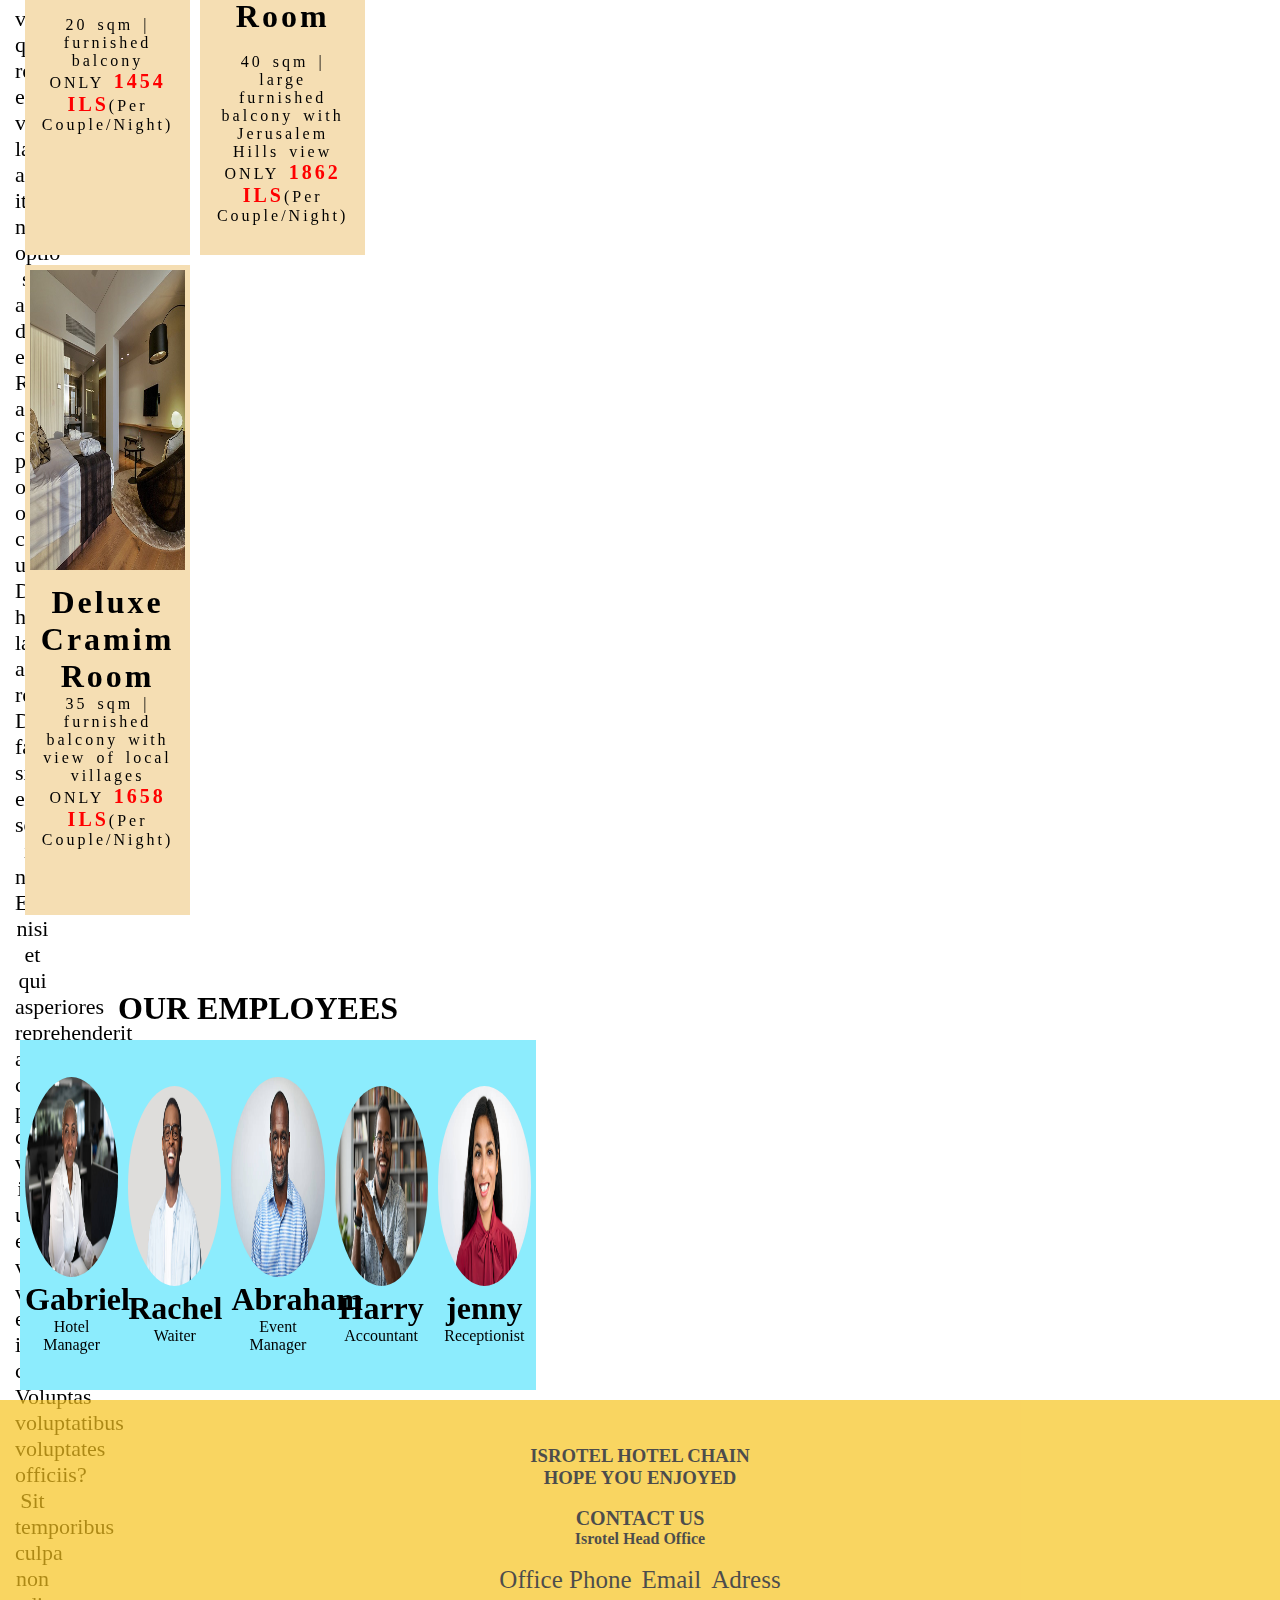
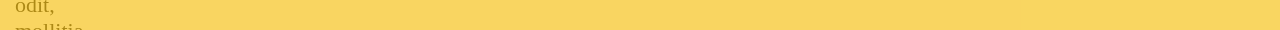
<file: CRAMIM/cramim.html>
<!DOCTYPE html>
<html lang="en">
<head>
    <meta charset="UTF-8">
    <meta http-equiv="X-UA-Compatible" content="IE=edge">
    <meta name="viewport" content="width=device-width, initial-scale=1.0">
    <title>Document</title>
    <link rel="stylesheet" href="./cramim.css">
</head>
<body>
    <div class="container">
        <header class="headimg" >
                <div id="head">
                   <h1>Cramim</h1>
                </div>
        </header>        
            <nav class="navbar">
                <ul>
                    <li><a href="../index.html">HOME</a></li>
                    <li><a href="#roomslist">OUR-ROOMS</a></li>
                    <li><a href="#headimployee">IMPLOYIES</a></li>
                    <li><a href="#contacts">CONTACTS</a></li>
                </ul>
            </nav>
        <section class="sideform">
        <h1>RESERVE NOW</h1>           
            <form>
                <label for="name">First Name</label><br>
                <input type="text" placeholder="Please enter your first name" name="name"><br>
                <label for="name">Last Name</label><br>
                <input type="text" placeholder="Please enter your last name" name="name"><br>
                <label for="CheckIN">Check In</label><br>
                <input type="date" name="CheckIN"><br>
                <label for="CheckOut">Check Out</label><br>
                <input type="date" name="CheckOut"><br>
                <label for="Brach">Our branches</label><br>
                <input list="braches" placeholder="choose a branch" name="Brach"><br>
                <datalist id="braches"><br>
                    <option value="BERESHEET"></option>                   
                    <option value="CRAMIM"></option>
                    <option value="ORIENT JERUSALEM"></option>
                    <option value="CARMEL FOREST"></option>
                    <option value="MITZPE HAYAMIM"></option>
                    <option value="ROYAL BEACH TEL AVIV"></option>
                </datalist>
                <br>
                <input type="submit">
            <section class="icons">
                <p>VISIT US ON</p>
                <ul>
                <li><a href=""><i class="fa fa-facebook-official"></i></a></li>
                <li><a href=""><i class="fa fa-instagram"></i></li></a>
                <li><a href=""><i class="fa fa-snapchat"></i></a></li>
                <li><a href=""><i class="fa fa-twitter"></i></a></li>
                <li><a href=""><i class="fa fa-youtube"></i></a></li>
                </ul>
            </section>
            </form>
        </section>
            <section class="main">
                <br>
                <h1>About Cramim</h1>
                <P> Lorem ipsum dolor sit amet consectetur adipisicing elit. Consequuntur expedita animi facilis voluptatem doloribus sunt itaque, reprehenderit eum molestias minima velit excepturi, inventore dolorum eveniet. Distinctio molestias quod veniam saepe.
                Sequi ea atque velit, quidem reiciendis eaque veniam labore amet itaque numquam optio sit aliquam ducimus error. Repellendus, adipisci consectetur placeat optio odio corporis unde. Deserunt harum labore aperiam repellat.
                Delectus facere similique exercitationem sequi id nulla. Eius nisi et qui asperiores reprehenderit alias commodi, perferendis culpa veniam iste unde exercitationem veritatis voluptas explicabo iusto cum. Voluptas voluptatibus voluptates officiis?
                Sit temporibus culpa non odit, mollitia vero eum omnis, reiciendis voluptates praesentium tempora modi ipsam ullam nam facere eius possimus cupiditate explicabo quae repellendus atque cumque. Neque sunt ab provident?
                Quos laborum sit, quis mollitia laudantium nulla iusto eum non dolor animi iure quia quisquam fugit saepe in inventore dolore modi aliquid corporis assumenda et reiciendis ex eos? Eos, beatae!
            </section>    
            <section id="roomslist" class="roomimgGallary">
                <div id="first" class="roomimg">        
                <img src="../IMAGES/cramim-room 1.jpg" width="500px" height="300px">
                <div class="imgH">
                        <h1>Cramim Room</h1></br>
                        <p>20 sqm | furnished balcony</p>
                        <p>ONLY <strong><b>1454  ILS</b></strong>(Per Couple/Night) </p>
                    </div>   
                </div>
                <div id="second" class="roomimg">
                    <img src="../IMAGES/cramim-room 2.jpg" width="500px" height="300px">
                    <div class="imgH">
                        <h1>Vista Cramim Room</h1><br>
                        <p>40 sqm | large furnished balcony with Jerusalem Hills view</p>
                        <p>ONLY <strong><b>1862 ILS</b></strong>(Per Couple/Night) </p>
                    </div>
                </div>

                <div id="third" class="roomimg">
                    <img src="../IMAGES/cramim room 3.jpg" width="500px" height="300px">
                    <div class="imgH">
                        <h1>Deluxe Cramim Room</h1>
                            <p>35 sqm | furnished balcony with view of local villages</p>
                            <p>ONLY <strong><b>1658 ILS</b></strong>(Per Couple/Night) </p>
                        </p>
                    </div>
                </div>
            </section>


            <section class="roomimgGallaryTwo">
                <div id="fourth" class="roomimgTwo">
                    <img src="../IMAGES/cramim room 4.jpg" width="500px" height="300px">
                    <div class="imgcards">
                       <h1>Cramim Suite</h1>
                        <p>50 sqm | bedroom, living room & kitchenette |Judean Hills view balcony | VIP hospitality</p>
                        <p>ONLY <strong><b>2467 ILS</b></strong>(Per Couple/Night) </p>
                    </div>
                </div>
                
                <div id="fifth" class="branches">
                    <img src="../IMAGES/cramim-room 5.jpg" width="500px" height="300px">
                    <div class="imgcards">
                        <h1>Deluxe Hill-View Cramim</h1><br>
                        <p>36 sqm | furnished balcony with Jerusalem Hills view</p>
                        <p>ONLY <strong><b>1658  ILS</b></strong>(Per Couple/Night) </p>
                    </div>
                </div>

                <div id="sixth" class="branches">

                    <img src="../IMAGES/beresheet room 6.jpg" width="500px" height="300px">
                    <div class="imgcards">
                        <h1>Deluxe Cramim Suite</h1><br>
                       <p>85 sqm | bedroom, living room & kitchenette | Judean Hills view balcony | VIP hospitality</p>
                       <p>ONLY <strong><b>5153 ILS</b></strong>(Per Couple/Night) </p>
                    </div>
                </div>
            </section>

            <div id="headimployee"><h1>OUR EMPLOYEES</h1></div>
            <section class="employees">
                <div id="first" class="employee">        
                    <img src="../IMAGES/employee1.jpg" width="200px" height="200px">
                    <div class="imgD">
                            <h1>Gabriel</h1>
                            <p>Hotel Manager</p>
                            </div>   
                        </div>


                        <div id="second" class="employee">        
                            <img src="../IMAGES/employee2.jpg" width="200px" height="200px">
                            <div class="imgD">
                                    <h1>Rachel</h1>
                                    <p>Waiter</p>
                                    </div>   
                                </div>


                                <div id="third" class="employee">        
                                    <img src="../IMAGES/employee3.jpg" width="200px" height="200px">
                                    <div class="imgD">
                                           <h1>Abraham</h1>
                                           <p>Event Manager</p>
                                            </div>   
                                        </div>

                                        <div id="fourth" class="employee">        
                                            <img src="../IMAGES/employee4.jpg" width="200px" height="200px">
                                            <div class="imgD">
                                                   <h1>Harry</h1>
                                                   <p>Accountant</p>
                                                    </div>   
                                                </div>
                                                <div id="fifth" class="employee">        
                                                    <img src="../IMAGES/employee5.jpg" width="200px" height="200px">
                                                    <div class="imgD">
                                                           <h1>jenny</h1>
                                                           <p>Receptionist</p>
                                                            </div>   
                                                        </div>
            </section>
            <footer>
                <h3>ISROTEL HOTEL CHAIN<br>
                HOPE YOU ENJOYED</h3><br>
                <p id="contacts">CONTACT US</p>
                <h4>Isrotel Head Office</h4><br>
                <a href="https://wa.me/97286303381">Office Phone</a>                
                <a href="mailto:AvivitA@Isrotel.co.il">Email</a>
                <a href="https://goo.gl/maps/cJ5DqWBBvzRcV4bq5">Adress</a></p>
            </footer>
        </div>
</body>
</html>
</file>
<file: style.css>
* {
    margin: 0;
    padding: 0;
    box-sizing: border-box;
    max-width: 100%;
}
body {
    background-color: #d4f1f9;
    font-family: Georgia, 'Times New Roman', Times, serif;
}
.container {
    display: grid;
    grid-template-columns: repeat(9, 1fr);
    grid-template-rows: repeat(76, 50px);
    overflow-y: scroll;
    width: 100%;
    column-gap: 10px;
    row-gap: 10px;
}
.headliner {
    border: solid white 1px;
    background-color: #8ec9bb;
    grid-column: 1 / 10;
    grid-row: 1 / 4;
    display: flex;
    justify-content: space-between;
    align-items: center;
}

.headliner div h1 {
    margin-left: 600px;
    margin-top: 5px;
    font-size: 50px;
    font-family: Georgia, 'Times New Roman', Times, serif;
    word-spacing: 12px;
    letter-spacing: 10px;
    color: black;
} 
.headliner div p {
    margin-left: 860px;
    margin-top: 5px;
    font-size: 20px;
    font-family: Georgia, 'Times New Roman', Times, serif;
    color: black;
} 
.headimg {
    position: relative;
    z-index: -111111;
    background: url(./IMAGES/pineapple-.jpg) no-repeat fixed center;
    background-size: contain;
    background-size: 99%;
    grid-column: 1 / 10;
    grid-row: 4 / 19;
}
.navbar {
    grid-column: 3 / 8;
    grid-row: 3 / 5;
    text-align: center;
    padding: 15px;
    word-spacing: 70px;
    letter-spacing: 2px;
}
.navbar li {
    display: inline;
}   
.navbar ul {
    list-style-type: none;
    font-size: 15px;
    font-weight: bold;
    background-color: #5dc0a9;

}
.navbar li a {
    display: inline-block;
    text-decoration: none;
    color: black;
    padding: 20px;
}    
.navbar li a:hover {
    background-color: #8ec9bb;
}
.sideform {
    position: absolute;
    background-color: #f7c41e;
    opacity: 0.7;
    width: 480px;
    height: 857px;
    top: 500px;
    right: 70px;    
}
.sideform input {
    padding: 10px;
    text-align: center;
    width: 800px;
    height: 50px;
    border-radius: 5px;
    background-color: #f0ead4;
}
.sideform h1 {
    text-align: center;
    margin-top: 50px;
    text-shadow: 10px 27px 3px #fdd85f;
    font-size: 45px;
    color: black;
}
form {
    border-radius: 5px;
    width: 450px;
    height: 857px;
    padding: 15px;
    text-align: center;
    margin-top: 70px;
}
input:hover {
    text-align: center;
    background-color: #f8e7ae;
}
label {
    font-size: 25px;
    word-spacing: 2px;
    letter-spacing: 5px;
    font-weight: bold;
}
.icons {
    margin-top: 100px;
} 
form p {
    font-size: 30px;
    font-weight: bold;
}
.icons li {
    display: inline-block;
    margin-left: 0px;
    /* text-decoration: none; */
    list-style-type: none;
    margin-top: 10px;
    font-size: 30px;
}
.icons li a {
    text-decoration: none;
    list-style: none;
}
.main {
    grid-column: 2 / 7;
    grid-row: 19 / 24;
    margin-left: -50px;
    background-color: #75aedc;
    text-align: center;
    align-items: center;
    font-size: 18px;
    font-family: Georgia, 'Times New Roman', Times, serif;
}
.imgGallary {
    display: flex;
    flex-direction: row;
    flex-wrap: wrap;
    justify-content: center space-evenly space-around;
    align-items: center;
    margin-right: -220px;
    background-color: #f5993d;
    grid-column: 1 / 10;
    grid-row: 24 / 35;
    padding-left: 155px;
}
.branchimg {
    width: 30%;
    padding: 5px;
    text-align: center;
}
.imgH ,.imgcards {
    padding: 10px;
    text-align: center;  
   
}
.imgH a ,.imgcards a {
    text-decoration: none;
    color: black;
    font-size: 20px;
    padding: 3px;

}
.imgH a:hover {
    background-color: blanchedalmond;
    opacity: 0.8;
    padding: 2px;
}
.imgcards a:hover {
    background-color: blanchedalmond;
    opacity: 0.8;
    padding: 2px;
}
.branchGallary {
    display: flex;
    flex-direction: row;
    flex-wrap: wrap;
    justify-content: center space-evenly space-around;
    align-items: center;
    margin-right: -220px;
    background-color: #f5993d;
    grid-column: 1 / 10;
    grid-row: 35 / 46;
    padding-left: 155px;
}
.branches {
    width: 30%;
    padding: 5px;
    text-align: center; 
}
.imgcards {
    padding: 10px;
    text-align: center; 
}
.imgcards a {
    text-decoration: none;
    color: black;            
}  





.event {
    position: absolute;
}

.imgEventOne {
    display: flex;
    flex-wrap: wrap;
    position: relative;
    background-color: #9ed8f0;
    grid-column: 1 / 6;
    grid-row: 48 / 55;
    justify-content: space-between space-around;
    align-items: center;
    column-gap: 15px;
}  
#headevents {
    text-shadow: cornflowerblue 2px 27px 2px;
    color:  rgb(54, 121, 245) ;
    font-size: 50px;
    letter-spacing: 10px;
    grid-column: 2 / 7;
    grid-row: 46 / 55;
}
#headeventsvlr {
    text-shadow: cornflowerblue 2px 27px 2px;
    color:  rgb(54, 121, 245) ;
    font-size: 50px;
    letter-spacing: 15px;
    grid-column: 6 / 6;
    grid-row: 46 / 58;
    writing-mode: vertical-rl;
    animation-name: headevents;
    animation-duration: 3s;
    animation-delay: 2s;
    animation-iteration-count: infinite;
    animation-direction: alternate;

}
@keyframes headevents {
    0% {

    }
    100% {
        letter-spacing: 210px;
        text-shadow: rgb(206, 168, 241) 2px 27px 2px;
        color:  rgb(134, 34, 134) ;
    }
}

.imgEventOne #event img {
    margin-top: 15px;
    margin-left: 15px;
}
.imgEventOne .imgtext {
    text-align: center;
    margin-left: 440px;
    margin-top: -300px;
}
.imgEventTwo {
    display: flex;
    flex-wrap: wrap;
    position: relative;
    background-color: #9ed8f0;    
    grid-column: 7 / 10;
    grid-row: 47 / 56;
    justify-content: space-between space-around;
    align-items: center;
    column-gap: 15px;
}
.imgEventTwo #event img {
    margin-top: 0px;
    margin-left: 115px;
}
.imgEventTwo .imgtext {
    text-align: center;
    margin-top: 10px;
    margin-left: 55px;
}



.imgEventThree {
    display: flex;
    flex-wrap: wrap;
    position: relative;
    background-color: #9ed8f0;    
    grid-column: 3 / 6;
    grid-row: 55 / 67;
    justify-content: space-between space-around;
    align-items: center;
    column-gap: 15px;
}
.imgEventThree #event img {
    max-width: 100%;
    margin-top: -20px;
    margin-left: 105px;
}
.imgEventThree .imgtext {
    text-align: center;    
    margin-left: 15px;
    margin-top: 50px;
}


.imgEventFour {
    display: flex;
    flex-wrap: wrap;
    position: relative;
    background-color: #9ed8f0;   
    grid-column: 7 / 9;
    grid-row: 56 / 73;
    justify-content: space-between space-around;
    column-gap: 15px;   
}
.imgEventFour #event img {
    margin-top: 20px;
    margin-left: 35px;
}
.imgEventFour .imgtext {
    text-align: center;
    margin-top: 30px;
}



.imgEventFifth {
    display: flex;
    flex-wrap: wrap;
    position: relative;
    background-color: #9ed8f0;    
    grid-column: 1 / 6;
    grid-row: 67 / 73;
    justify-content: space-between space-around;
    align-items: center;
    column-gap: 15px;   
}
.imgEventFifth #event img {
    margin-top: -30px;
    margin-left: 10px;
}
.imgEventFifth .imgtext {
    text-align: center;
    margin-left: 460px;
    margin-top: -300px;
}


footer {
    text-align: center;
    padding-top: 45px;
    background-color: #f7c41e;
    opacity: 0.7;    
    grid-column: 1 / 10;
    grid-row: 73 / 77;
    /* word-spacing: 3px;
    letter-spacing: 5px; */
}
footer a {
    text-decoration: none;
    color: black;
    padding: 3px;
    font-size: 25px;
}
footer a:hover {
    background-color: burlywood;
}
#contacts {
    font-weight: bold;
    font-size: 20px;
}
</file>
<file: BERESHIT/style.css>
* {
    margin: 0;
    padding: 0;
    box-sizing: border-box;
    max-width: 100%;
}
body {
    font-family: Georgia, 'Times New Roman', Times, serif;
}
.container {
    display: grid;
    grid-template-columns: repeat(8, 1fr);
    grid-template-rows: repeat(54, 50px);
    overflow-y: scroll;
    flex-wrap: wrap;
    width: 100%;
    column-gap: 10px;
    row-gap: 10px;
}
.headimg {
    grid-column: 1 / 9;
    grid-row: 1 / 11;
    z-index: -111111;
    background: url(../IMAGES/berashit.jpg) no-repeat fixed top;
    background-size: contain;
    margin-top: 10px;
    background-size: 95%;
    display: flex;
    justify-content: space-between;
    align-items: center;
}

.headimg div h1 {
    margin-left: 150px;
    margin-top: 20px;
    font-size: 50px;
    font-family: Georgia, 'Times New Roman', Times, serif;
    word-spacing: 12px;
    letter-spacing: 5px;
    color: white;
} 


.navbar {
    grid-column: 1 / 7;
    grid-row: 10 / 11;
    text-align: center;
    padding: 15px;
    word-spacing: 70px;
    letter-spacing: 2px;
    margin-left: 15px;
}
.navbar li {
    display: inline;
}   
.navbar ul {
    list-style-type: none;
    font-size: 15px;
    font-weight: bold;
    background-color: #5dc0a9;

}
.navbar li a {
    display: inline-block;
    text-decoration: none;
    color: black;
    padding: 20px;
}    
.navbar li a:hover {
    background-color: #8ec9bb;
}


.sideform {
    grid-column: 7 / 9;
    grid-row: 6 / 12;
    background-color: #f7c41e;
    opacity: 0.7;
    width: 441px;
    height: 830px;
    margin-right: 15px;
}
.sideform input {
    padding: 10px;
    text-align: center;
    width: 800px;
    height: 50px;
    border-radius: 5px;
    background-color: #f0ead4;
}
.sideform h1 {
    text-align: center;
    margin-top: 50px;
    text-shadow: 10px 27px 3px #fdd85f;
    font-size: 45px;
    color: black;
}
form {
    border-radius: 5px;
    width: 450px;
    height: 857px;
    padding: 15px;
    text-align: center;
    margin-top: 70px;
}
input:hover {
    text-align: center;
    background-color: #f8e7ae;
}
label {
    font-size: 25px;
    word-spacing: 2px;
    letter-spacing: 5px;
    font-weight: bold;
}
.icons {
    margin-top: 100px;
} 
form p {
    font-size: 30px;
    font-weight: bold;
}
.icons li {
    display: inline-block;
    margin-left: 0px;
    text-decoration: none;
    list-style-type: none;
    margin-top: 10px;
    font-size: 30px;
}
.icons li a {
    text-decoration: none;
    list-style: none;
}
.main {
    grid-column: 1 / 7;
    grid-row: 11 / 20;
    margin-left: 15px;
    margin-top: 20px;
    background-color: #75aedc;
    text-align: center;
    align-items: center;
    font-size: 22px;
    font-family: Georgia, 'Times New Roman', Times, serif;
}


.imgGallary {
    display: flex;
    flex-direction: row;
    flex-wrap: wrap;
    justify-content: center space-between space-around;
    align-items: center;
    /* margin-right: -40px;
    margin-left: 20px; */
    grid-column: 1 / 9;
    grid-row: 21 / 32;
}
.imgGallary b {
    color: red;
}
.imgGallary #first {
    border-style: solid transparent 2px;
    background-color: wheat;
    margin: 5px;
    animation-duration: 3s;
    animation-iteration-count: infinite;
    animation-name: firstroom;
}
.imgGallary #second {
    border-style: solid transparent 2px;
    background-color: wheat;
    margin: 5px;
}
.imgGallary #third {
    border-style: solid transparent 2px;
    background-color: wheat;
    margin: 5px;
}
.branchGallary #fourth {
    border-style: solid transparent 2px;
    background-color: wheat;
    margin: 5px;
}
.branchGallary #fifth {
    border-style: solid transparent 2px;
    background-color: wheat;
    margin: 5px;
}
.branchGallary #sixth {
    border-style: solid transparent 2px;
    background-color: wheat;
    margin: 5px;
}
.branchimg  {    
    width: 32%;
    height: 100%;
    padding: 5px;
    text-align: center;
}
.branchimg img {
    transition-duration: 0.6s;
}
.branchimg img:hover {
    width: 600px;
    height: 500px;
}
.branches img:hover {
    width: 600px;
    height: 500px;   
}
.imgH ,.imgcards {
    padding: 10px;
    text-align: center;  
    word-spacing: 3px;
    letter-spacing: 3px;
}
.imgH a ,.imgcards a {
    text-decoration: none;
    color: black;
    font-size: 20px;
    padding: 3px;

}
.imgH a:hover {
    background-color: blanchedalmond;
    opacity: 0.8;
    padding: 2px;
}
.imgcards a:hover {
    background-color: blanchedalmond;
    opacity: 0.8;
    padding: 2px;
}
.branchGallary {
    display: flex;
    flex-direction: row;
    flex-wrap: wrap;
    justify-content: center space-between space-around;
    align-items: center;
    /* margin-right: -40px;
    margin-left: 20px; */
    grid-column: 1 / 9;
    grid-row: 33 / 44;
}
@keyframes fallingprice {
    0%{

    }
    100% {
        font-size: 40px;
        letter-spacing: 3px;
        font-weight: bold;
    }
}
.branchGallary b {
    color: red;
    font-size: 20px;
    word-spacing: 3px;
    animation-duration: 3s;
    animation-name: fallingprice;
    animation-iteration-count: infinite;
    animation-direction: alternate;
}
.imgGallary b {
    color: red;
    font-size: 20px;
    word-spacing: 3px;
    animation-duration: 3s;
    animation-name: fallingprice;
    animation-iteration-count: infinite;
    animation-direction: alternate;
}
.branches {
    width: 32%;
    height: 100%;
    padding: 5px;
    text-align: center; 
}
.imgcards {
    padding: 10px;
    text-align: center; 
}
.imgcards a {
    text-decoration: none;
    color: black;            
}  
.employees {
    display: flex;
    flex-direction: row;
    flex-wrap: wrap;
    justify-content: center space-between space-around;
    align-items: center;
    margin-right: -40px;
    margin-left: 20px;
    background-color: #f5993d;
    grid-column: 1 / 9;
    grid-row: 45 / 51;
}
#headimployee {
    grid-column: 1 / 9;
    grid-row: 44 / 45;
    text-align: center;
    margin: 5px;
    padding: 5px;
}
.employee  {    
    width: 20%;
    padding: 5px;
    text-align: center;
}
.employee img {
    border-radius: 50%;
    transition-duration: 0.6s;
}
.employee img:hover {
    width: 350px;
    height: 350px;
}



footer {
    text-align: center;
    padding-top: 45px;
    background-color: #f7c41e;
    opacity: 0.7;    
    grid-column: 1 / 10;
    grid-row: 51 / 55;
}
footer a {
    text-decoration: none;
    color: black;
    padding: 3px;
    font-size: 25px;
}
footer a:hover {
    background-color: burlywood;
}
#contacts {
    font-weight: bold;
    font-size: 20px;
}
</file>
<file: ORIENT JERUSALEM/style.css>
* {
    margin: 0;
    padding: 0;
    box-sizing: border-box;
    max-width: 100%;
}
body {
    font-family: Georgia, 'Times New Roman', Times, serif;
}
.container {
    display: grid;
    grid-template-columns: repeat(8, 1fr);
    grid-template-rows: repeat(54, 50px);
    overflow-y: scroll;
    flex-wrap: wrap;
    width: 100%;
    column-gap: 10px;
    row-gap: 10px;
}
.headimg {
    grid-column: 1 / 9;
    grid-row: 1 / 11;
    z-index: -111111;
    background: url(../IMAGES/yerushalaim.jpg) no-repeat fixed top;
    background-size: contain;
    margin-top: 10px;
    background-size: 95%;
    display: flex;
    justify-content: space-between;
    align-items: center;
}

.headimg div h1 {
    margin-left: 490px;
    margin-top: -250px;
    font-size: 70px;
    font-family: Georgia, 'Times New Roman', Times, serif;
    word-spacing: 12px;
    letter-spacing: 5px;
    color: white;
} 


.navbar {
    grid-column: 1 / 7;
    grid-row: 10 / 11;
    text-align: center;
    padding: 15px;
    word-spacing: 70px;
    letter-spacing: 2px;
    margin-left: 15px;
}
.navbar li {
    display: inline;
}   
.navbar ul {
    list-style-type: none;
    font-size: 15px;
    font-weight: bold;
    background-color: #d2f2f8;

}
.navbar li a {
    display: inline-block;
    text-decoration: none;
    color: black;
    padding: 20px;
}    
.navbar li a:hover {
    background-color: #8ec9bb;
}


.sideform {
    grid-column: 7 / 9;
    grid-row: 6 / 12;
    background-color: rgb(155, 155, 250);
    opacity: 0.8;
    width: 441px;
    height: 830px;
    margin-right: 15px;
}
.sideform input {
    padding: 10px;
    text-align: center;
    width: 800px;
    height: 50px;
    border-radius: 5px;
    background-color: #f0ead4;
}
.sideform h1 {
    text-align: center;
    margin-top: 50px;
    text-shadow: 10px 27px 3px #fdd85f;
    font-size: 45px;
    color: black;
}
form {
    border-radius: 5px;
    width: 450px;
    height: 857px;
    padding: 15px;
    text-align: center;
    margin-top: 70px;
}
input:hover {
    text-align: center;
    background-color: #f8e7ae;
}
label {
    font-size: 25px;
    word-spacing: 2px;
    letter-spacing: 5px;
    font-weight: bold;
}
.icons {
    margin-top: 100px;
} 
form p {
    font-size: 30px;
    font-weight: bold;
}
.icons li {
    display: inline-block;
    margin-left: 0px;
    text-decoration: none;
    list-style-type: none;
    margin-top: 10px;
    font-size: 30px;
}
.icons li a {
    text-decoration: none;
    list-style: none;
}
.main {
    grid-column: 2 / 6;
    grid-row: 12 / 21;
    margin-left: 15px;
    margin-top: 20px;
    background-color: #f1e8cc;
    text-align: center;
    align-items: center;
    font-size: 22px;
    font-family: Georgia, 'Times New Roman', Times, serif;
}


.imgGallary {
    display: flex;
    flex-direction: row;
    flex-wrap: wrap;
    justify-content: center space-between space-around;
    align-items: center;
    margin-right: -40px;
    margin-left: 20px;
    grid-column: 1 / 9;
    grid-row: 21 / 32;
}
.imgGallary b {
    color: red;
}
.imgGallary #first {
    border-style: solid transparent 2px;
    background-color: wheat;
    margin: 5px;
    animation-duration: 3s;
    animation-iteration-count: infinite;
    animation-name: firstroom;
}
.imgGallary #second {
    border-style: solid transparent 2px;
    background-color: wheat;
    margin: 5px;
}
.imgGallary #third {
    border-style: solid transparent 2px;
    background-color: wheat;
    margin: 5px;
}
.branchGallary #fourth {
    border-style: solid transparent 2px;
    background-color: wheat;
    margin: 5px;
}
.branchGallary #fifth {
    border-style: solid transparent 2px;
    background-color: wheat;
    margin: 5px;
}
.branchGallary #sixth {
    border-style: solid transparent 2px;
    background-color: wheat;
    margin: 5px;
}
.branchimg  {    
    width: 32%;
    height: 100%;
    padding: 5px;
    text-align: center;
}
.branchimg img {
    transition-duration: 0.6s;
}
.branchimg img:hover {
    width: 600px;
    height: 500px;
}
.branches img:hover {
    width: 600px;
    height: 500px;   
}
.imgH ,.imgcards {
    padding: 10px;
    text-align: center;  
    word-spacing: 3px;
    letter-spacing: 3px;
}
.imgH a ,.imgcards a {
    text-decoration: none;
    color: black;
    font-size: 20px;
    padding: 3px;

}
.imgH a:hover {
    background-color: blanchedalmond;
    opacity: 0.8;
    padding: 2px;
}
.imgcards a:hover {
    background-color: blanchedalmond;
    opacity: 0.8;
    padding: 2px;
}
.branchGallary {
    display: flex;
    flex-direction: row;
    flex-wrap: wrap;
    justify-content: center space-between space-around;
    align-items: center;
    margin-right: -40px;
    margin-left: 20px;
    grid-column: 1 / 9;
    grid-row: 33 / 44;
}
@keyframes fallingprice {
    0%{

    }
    100% {
        font-size: 40px;
        letter-spacing: 3px;
        font-weight: bold;
    }
}
.branchGallary b {
    color: red;
    font-size: 20px;
    word-spacing: 3px;
    animation-duration: 3s;
    animation-name: fallingprice;
    animation-iteration-count: infinite;
    animation-direction: alternate;
}
.imgGallary b {
    color: red;
    font-size: 20px;
    word-spacing: 3px;
    animation-duration: 3s;
    animation-name: fallingprice;
    animation-iteration-count: infinite;
    animation-direction: alternate;
}
.branches {
    width: 32%;
    height: 100%;
    padding: 5px;
    text-align: center; 
}
.imgcards {
    padding: 10px;
    text-align: center; 
}
.imgcards a {
    text-decoration: none;
    color: black;            
}  
.employees {
    display: flex;
    flex-direction: row;
    flex-wrap: wrap;
    justify-content: center space-between space-around;
    align-items: center;
    margin-right: -40px;
    margin-left: 20px;
    background-color: #8cecfd;
    grid-column: 1 / 9;
    grid-row: 45 / 51;
}
#headimployee {
    grid-column: 1 / 9;
    grid-row: 44 / 45;
    text-align: center;
    margin: 5px;
    padding: 5px;
}
.employee  {    
    width: 20%;
    padding: 5px;
    text-align: center;
}
.employee img {
    border-radius: 50%;
    transition-duration: 0.6s;
}
.employee img:hover {
    width: 350px;
    height: 350px;
}



footer {
    text-align: center;
    padding-top: 45px;
    background-color: #f7c41e;
    opacity: 0.7;    
    grid-column: 1 / 10;
    grid-row: 51 / 55;
}
footer a {
    text-decoration: none;
    color: black;
    padding: 3px;
    font-size: 25px;
}
footer a:hover {
    background-color: burlywood;
}
#contacts {
    font-weight: bold;
    font-size: 20px;
}
</file>
<file: CRAMIM/cramim.css>
* {
    margin: 0;
    padding: 0;
    box-sizing: border-box;
    max-width: 100%;
}
body {
    font-family: Georgia, 'Times New Roman', Times, serif;
}
.container {
    display: grid;
    grid-template-columns: repeat(8, 1fr);
    grid-template-rows: repeat(54, 50px);
    overflow-y: scroll;
    flex-wrap: wrap;
    width: 100%;
    column-gap: 10px;
    row-gap: 10px;
}
.headimg {
    grid-column: 1 / 9;
    grid-row: 1 / 11;
    z-index: -111111;
    background: url(../IMAGES/cramim.jpg) no-repeat fixed top;
    background-size: contain;
    margin-top: 10px;
    background-size: 95%;
    display: flex;
    justify-content: space-between;
    align-items: center;
}

.headimg div h1 {
    margin-left: 750px;
    margin-top: -20px;
    font-size: 70px;
    font-family: Georgia, 'Times New Roman', Times, serif;
    word-spacing: 12px;
    letter-spacing: 5px;
    color: white;
} 


.navbar {
    grid-column: 1 / 7;
    grid-row: 10 / 11;
    text-align: center;
    padding: 15px;
    word-spacing: 70px;
    letter-spacing: 2px;
    margin-left: 15px;
}
.navbar li {
    display: inline;
}   
.navbar ul {
    list-style-type: none;
    font-size: 15px;
    font-weight: bold;
    background-color: #8cecfd;

}
.navbar li a {
    display: inline-block;
    text-decoration: none;
    color: black;
    padding: 20px;
}    
.navbar li a:hover {
    background-color: #8ec9bb;
}


.sideform {
    grid-column: 7 / 9;
    grid-row: 6 / 12;
    background-color: #f7c41e;
    opacity: 0.7;
    width: 441px;
    height: 830px;
    margin-right: 15px;
}
.sideform input {
    padding: 10px;
    text-align: center;
    width: 800px;
    height: 50px;
    border-radius: 5px;
    background-color: #f0ead4;
}
.sideform h1 {
    text-align: center;
    margin-top: 50px;
    text-shadow: 10px 27px 3px #fdd85f;
    font-size: 45px;
    color: black;
}
form {
    border-radius: 5px;
    width: 450px;
    height: 857px;
    padding: 15px;
    text-align: center;
    margin-top: 70px;
}
input:hover {
    text-align: center;
    background-color: #f8e7ae;
}
label {
    font-size: 25px;
    word-spacing: 2px;
    letter-spacing: 5px;
    font-weight: bold;
}
.icons {
    margin-top: 100px;
} 
form p {
    font-size: 30px;
    font-weight: bold;
}
.icons li {
    display: inline-block;
    margin-left: 0px;
    text-decoration: none;
    list-style-type: none;
    margin-top: 10px;
    font-size: 30px;
}
.icons li a {
    text-decoration: none;
    list-style: none;
}
.main {
    grid-column: 1 / 7;
    grid-row: 11 / 20;
    margin-left: 15px;
    margin-top: 20px;
    background-color: #fdde89;
    text-align: center;
    align-items: center;
    font-size: 22px;
    font-family: Georgia, 'Times New Roman', Times, serif;
}


.roomimgGallary {
    display: flex;
    flex-direction: row;
    flex-wrap: wrap;
    justify-content: center space-between space-around;
    align-items: center;
    margin-right: -40px;
    margin-left: 20px;
    grid-column: 1 / 9;
    grid-row: 21 / 32;
}
.roomimgGallary b {
    color: red;
}
.roomimgGallary #first {
    border-style: solid transparent 2px;
    background-color: wheat;
    margin: 5px;
    animation-duration: 3s;
    animation-iteration-count: infinite;
    animation-name: firstroom;
}
.roomimgGallary #second {
    border-style: solid transparent 2px;
    background-color: wheat;
    margin: 5px;
}
.roomimgGallary #third {
    border-style: solid transparent 2px;
    background-color: wheat;
    margin: 5px;
}
.roomimgGallaryTwo #fourth {
    border-style: solid transparent 2px;
    background-color: wheat;
    margin: 5px;
}
.roomimgGallaryTwo #fifth {
    border-style: solid transparent 2px;
    background-color: wheat;
    margin: 5px;
}
.roomimgGallaryTwo #sixth {
    border-style: solid transparent 2px;
    background-color: wheat;
    margin: 5px;
}
.roomimg  {    
    width: 32%;
    height: 100%;
    padding: 5px;
    text-align: center;
}
.roomimg img {
    transition-duration: 0.6s;
}
.roomimg img:hover {
    width: 600px;
    height: 500px;
}
.roomimgTwo img:hover {
    width: 600px;
    height: 500px;   
}
.imgH ,.imgcards {
    padding: 10px;
    text-align: center;  
    word-spacing: 3px;
    letter-spacing: 3px;
}
.imgH a ,.imgcards a {
    text-decoration: none;
    color: black;
    font-size: 20px;
    padding: 3px;

}
.imgH a:hover {
    background-color: blanchedalmond;
    opacity: 0.8;
    padding: 2px;
}
.imgcards a:hover {
    background-color: blanchedalmond;
    opacity: 0.8;
    padding: 2px;
}
.secondroomimg {
    display: flex;
    flex-direction: row;
    flex-wrap: wrap;
    justify-content: center space-between space-around;
    align-items: center;
    margin-right: -40px;
    margin-left: 20px;
    grid-column: 1 / 9;
    grid-row: 33 / 44;
}
@keyframes fallingprice {
    0%{

    }
    100% {
        font-size: 40px;
        letter-spacing: 3px;
        font-weight: bold;
    }
}
.secondroomimg b {
    color: red;
    font-size: 20px;
    word-spacing: 3px;
    animation-duration: 3s;
    animation-name: fallingprice;
    animation-iteration-count: infinite;
    animation-direction: alternate;
}
.roomimgGallary b {
    color: red;
    font-size: 20px;
    word-spacing: 3px;
    animation-duration: 3s;
    animation-name: fallingprice;
    animation-iteration-count: infinite;
    animation-direction: alternate;
}
.roomimgTwo {
    width: 32%;
    height: 100%;
    padding: 5px;
    text-align: center; 
}
.imgcards {
    padding: 10px;
    text-align: center; 
}
.imgcards a {
    text-decoration: none;
    color: black;            
}  
.employees {
    display: flex;
    flex-direction: row;
    flex-wrap: wrap;
    justify-content: center space-between space-around;
    align-items: center;
    margin-right: -40px;
    margin-left: 20px;
    background-color: #8cecfd;
    grid-column: 1 / 9;
    grid-row: 45 / 51;
}
#headimployee {
    grid-column: 1 / 9;
    grid-row: 44 / 45;
    text-align: center;
    margin: 5px;
    padding: 5px;
}
.employee  {    
    width: 20%;
    padding: 5px;
    text-align: center;
}
.employee img {
    border-radius: 50%;
    transition-duration: 0.6s;
}
.employee img:hover {
    width: 350px;
    height: 350px;
}



footer {
    text-align: center;
    padding-top: 45px;
    background-color: #f7c41e;
    opacity: 0.7;    
    grid-column: 1 / 10;
    grid-row: 51 / 55;
}
footer a {
    text-decoration: none;
    color: black;
    padding: 3px;
    font-size: 25px;
}
footer a:hover {
    background-color: burlywood;
}
#contacts {
    font-weight: bold;
    font-size: 20px;
}
</file>
